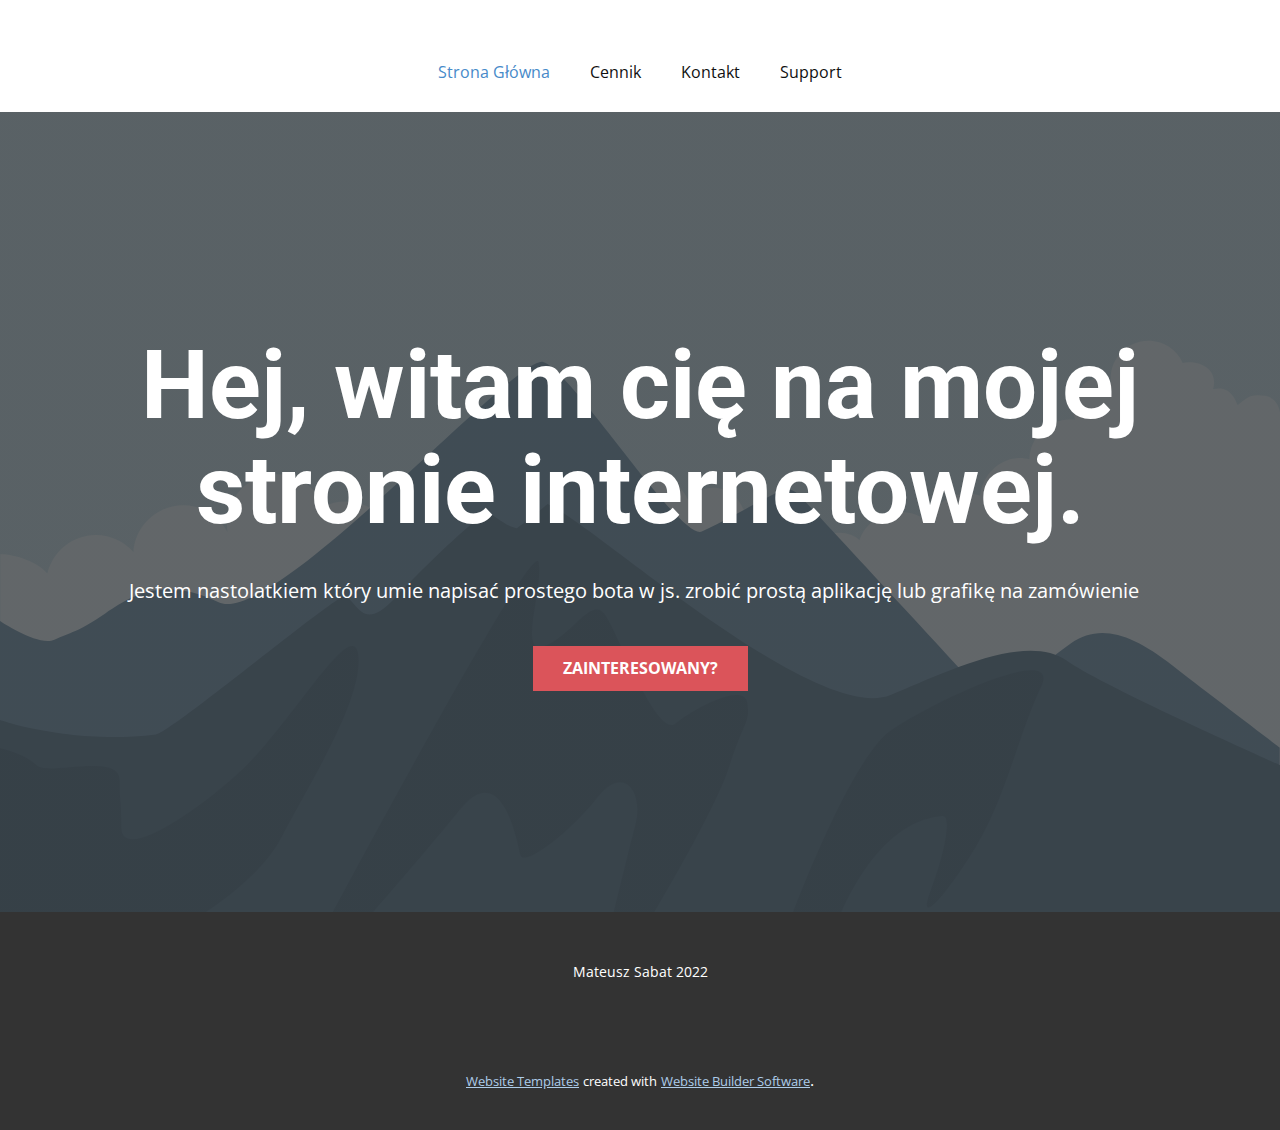
<file: Site1/index.html>
<!DOCTYPE html>
<html style="font-size: 16px;">
  <head>
    <meta name="viewport" content="width=device-width, initial-scale=1.0">
    <meta charset="utf-8">
    <meta name="keywords" content="Hej, witam cię na mojej stronie internetowej.">
    <meta name="description" content="">
    <meta name="page_type" content="np-template-header-footer-from-plugin">
    <title>Strona Główna</title>
    <link rel="stylesheet" href="nicepage.css" media="screen">
<link rel="stylesheet" href="Strona-Główna.css" media="screen">
    <script class="u-script" type="text/javascript" src="jquery.js" defer=""></script>
    <script class="u-script" type="text/javascript" src="nicepage.js" defer=""></script>
    <meta name="generator" content="Nicepage 3.30.2, nicepage.com">
    <link id="u-theme-google-font" rel="stylesheet" href="https://fonts.googleapis.com/css?family=Roboto:100,100i,300,300i,400,400i,500,500i,700,700i,900,900i|Open+Sans:300,300i,400,400i,600,600i,700,700i,800,800i">
    
    
    <script type="application/ld+json">{
		"@context": "http://schema.org",
		"@type": "Organization",
		"name": ""
}</script>
    <meta name="theme-color" content="#478ac9">
    <meta property="og:title" content="Strona Główna">
    <meta property="og:type" content="website">
  </head>
  <body data-home-page="Strona-Główna.html" data-home-page-title="Strona Główna" class="u-body"><header class="u-align-center u-clearfix u-header u-header" id="sec-3201"><div class="u-clearfix u-sheet u-sheet-1">
        <nav class="u-align-center u-menu u-menu-dropdown u-offcanvas u-menu-1">
          <div class="menu-collapse" style="font-size: 1rem; letter-spacing: 0px;">
            <a class="u-button-style u-custom-left-right-menu-spacing u-custom-padding-bottom u-custom-top-bottom-menu-spacing u-nav-link u-text-active-palette-1-base u-text-hover-palette-2-base" href="#">
              <svg><use xmlns:xlink="http://www.w3.org/1999/xlink" xlink:href="#menu-hamburger"></use></svg>
              <svg version="1.1" xmlns="http://www.w3.org/2000/svg" xmlns:xlink="http://www.w3.org/1999/xlink"><defs><symbol id="menu-hamburger" viewBox="0 0 16 16" style="width: 16px; height: 16px;"><rect y="1" width="16" height="2"></rect><rect y="7" width="16" height="2"></rect><rect y="13" width="16" height="2"></rect>
</symbol>
</defs></svg>
            </a>
          </div>
          <div class="u-custom-menu u-nav-container">
            <ul class="u-nav u-unstyled u-nav-1"><li class="u-nav-item"><a class="u-button-style u-nav-link u-text-active-palette-1-base u-text-hover-palette-2-base" href="Strona-Główna.html" style="padding: 10px 20px;">Strona Główna</a>
</li><li class="u-nav-item"><a class="u-button-style u-nav-link u-text-active-palette-1-base u-text-hover-palette-2-base" href="Cennik.html" style="padding: 10px 20px;">Cennik</a>
</li><li class="u-nav-item"><a class="u-button-style u-nav-link u-text-active-palette-1-base u-text-hover-palette-2-base" href="Kontakt.html" style="padding: 10px 20px;">Kontakt</a>
</li><li class="u-nav-item"><a class="u-button-style u-nav-link u-text-active-palette-1-base u-text-hover-palette-2-base" href="Support.html" style="padding: 10px 20px;">Support</a>
</li></ul>
          </div>
          <div class="u-custom-menu u-nav-container-collapse">
            <div class="u-black u-container-style u-inner-container-layout u-opacity u-opacity-95 u-sidenav">
              <div class="u-inner-container-layout u-sidenav-overflow">
                <div class="u-menu-close"></div>
                <ul class="u-align-center u-nav u-popupmenu-items u-unstyled u-nav-2"><li class="u-nav-item"><a class="u-button-style u-nav-link" href="Strona-Główna.html" style="padding: 10px 20px;">Strona Główna</a>
</li><li class="u-nav-item"><a class="u-button-style u-nav-link" href="Cennik.html" style="padding: 10px 20px;">Cennik</a>
</li><li class="u-nav-item"><a class="u-button-style u-nav-link" href="Kontakt.html" style="padding: 10px 20px;">Kontakt</a>
</li><li class="u-nav-item"><a class="u-button-style u-nav-link" href="Support.html" style="padding: 10px 20px;">Support</a>
</li></ul>
              </div>
            </div>
            <div class="u-black u-menu-overlay u-opacity u-opacity-70"></div>
          </div>
        </nav>
      </div></header>
    <section class="u-align-center u-clearfix u-image u-shading u-section-1" src="" data-image-width="256" data-image-height="256" id="sec-9166">
      <div class="u-clearfix u-sheet u-valign-middle u-sheet-1">
        <h1 class="u-text u-text-default u-title u-text-1">Hej, witam cię na mojej stronie internetowej.</h1>
        <p class="u-large-text u-text u-text-variant u-text-2">Jestem nastolatkiem który umie napisać prostego bota w js. zrobić prostą aplikację lub grafikę na zamówienie</p>
        <a href="Support.html" data-page-id="77821265" class="u-btn u-button-style u-palette-2-base u-btn-1">Zainteresowany?</a>
      </div>
    </section>
    
    
    <footer class="u-align-center u-clearfix u-footer u-grey-80 u-footer" id="sec-ffbe"><div class="u-clearfix u-sheet u-sheet-1">
        <p class="u-small-text u-text u-text-variant u-text-1">Mateusz Sabat 2022</p>
      </div></footer>
    <section class="u-backlink u-clearfix u-grey-80">
      <a class="u-link" href="https://nicepage.com/website-templates" target="_blank">
        <span>Website Templates</span>
      </a>
      <p class="u-text">
        <span>created with</span>
      </p>
      <a class="u-link" href="" target="_blank">
        <span>Website Builder Software</span>
      </a>. 
    </section>
  </body>
</html>
</file>
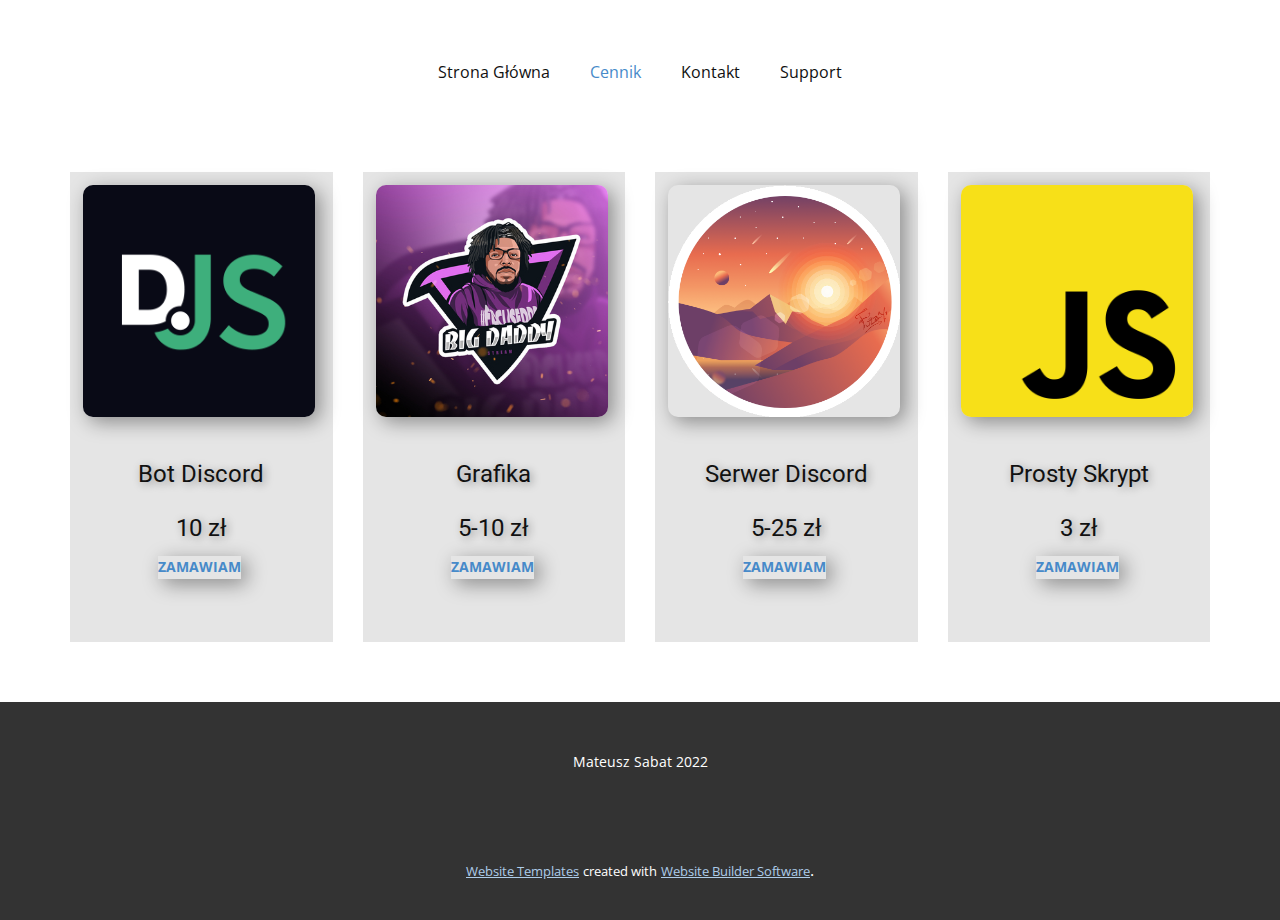
<file: Site1/Cennik.html>
<!DOCTYPE html>
<html style="font-size: 16px;">
  <head>
    <meta name="viewport" content="width=device-width, initial-scale=1.0">
    <meta charset="utf-8">
    <meta name="keywords" content="Bot Discord, Grafika, Serwer Discord, Prosty Skrypt">
    <meta name="description" content="">
    <meta name="page_type" content="np-template-header-footer-from-plugin">
    <title>Cennik</title>
    <link rel="stylesheet" href="nicepage.css" media="screen">
<link rel="stylesheet" href="Cennik.css" media="screen">
    <script class="u-script" type="text/javascript" src="jquery.js" defer=""></script>
    <script class="u-script" type="text/javascript" src="nicepage.js" defer=""></script>
    <meta name="generator" content="Nicepage 3.30.2, nicepage.com">
    <link id="u-theme-google-font" rel="stylesheet" href="https://fonts.googleapis.com/css?family=Roboto:100,100i,300,300i,400,400i,500,500i,700,700i,900,900i|Open+Sans:300,300i,400,400i,600,600i,700,700i,800,800i">
    
    
    <script type="application/ld+json">{
		"@context": "http://schema.org",
		"@type": "Organization",
		"name": ""
}</script>
    <meta name="theme-color" content="#478ac9">
    <meta property="og:title" content="Cennik">
    <meta property="og:type" content="website">
  </head>
  <body class="u-body"><header class="u-align-center u-clearfix u-header u-header" id="sec-3201"><div class="u-clearfix u-sheet u-sheet-1">
        <nav class="u-align-center u-menu u-menu-dropdown u-offcanvas u-menu-1">
          <div class="menu-collapse" style="font-size: 1rem; letter-spacing: 0px;">
            <a class="u-button-style u-custom-left-right-menu-spacing u-custom-padding-bottom u-custom-top-bottom-menu-spacing u-nav-link u-text-active-palette-1-base u-text-hover-palette-2-base" href="#">
              <svg><use xmlns:xlink="http://www.w3.org/1999/xlink" xlink:href="#menu-hamburger"></use></svg>
              <svg version="1.1" xmlns="http://www.w3.org/2000/svg" xmlns:xlink="http://www.w3.org/1999/xlink"><defs><symbol id="menu-hamburger" viewBox="0 0 16 16" style="width: 16px; height: 16px;"><rect y="1" width="16" height="2"></rect><rect y="7" width="16" height="2"></rect><rect y="13" width="16" height="2"></rect>
</symbol>
</defs></svg>
            </a>
          </div>
          <div class="u-custom-menu u-nav-container">
            <ul class="u-nav u-unstyled u-nav-1"><li class="u-nav-item"><a class="u-button-style u-nav-link u-text-active-palette-1-base u-text-hover-palette-2-base" href="Strona-Główna.html" style="padding: 10px 20px;">Strona Główna</a>
</li><li class="u-nav-item"><a class="u-button-style u-nav-link u-text-active-palette-1-base u-text-hover-palette-2-base" href="Cennik.html" style="padding: 10px 20px;">Cennik</a>
</li><li class="u-nav-item"><a class="u-button-style u-nav-link u-text-active-palette-1-base u-text-hover-palette-2-base" href="Kontakt.html" style="padding: 10px 20px;">Kontakt</a>
</li><li class="u-nav-item"><a class="u-button-style u-nav-link u-text-active-palette-1-base u-text-hover-palette-2-base" href="Support.html" style="padding: 10px 20px;">Support</a>
</li></ul>
          </div>
          <div class="u-custom-menu u-nav-container-collapse">
            <div class="u-black u-container-style u-inner-container-layout u-opacity u-opacity-95 u-sidenav">
              <div class="u-inner-container-layout u-sidenav-overflow">
                <div class="u-menu-close"></div>
                <ul class="u-align-center u-nav u-popupmenu-items u-unstyled u-nav-2"><li class="u-nav-item"><a class="u-button-style u-nav-link" href="Strona-Główna.html" style="padding: 10px 20px;">Strona Główna</a>
</li><li class="u-nav-item"><a class="u-button-style u-nav-link" href="Cennik.html" style="padding: 10px 20px;">Cennik</a>
</li><li class="u-nav-item"><a class="u-button-style u-nav-link" href="Kontakt.html" style="padding: 10px 20px;">Kontakt</a>
</li><li class="u-nav-item"><a class="u-button-style u-nav-link" href="Support.html" style="padding: 10px 20px;">Support</a>
</li></ul>
              </div>
            </div>
            <div class="u-black u-menu-overlay u-opacity u-opacity-70"></div>
          </div>
        </nav>
      </div></header>
    <section class="u-align-center u-clearfix u-section-1" id="sec-6065">
      <div class="u-clearfix u-sheet u-valign-middle u-sheet-1"><!--products--><!--products_options_json--><!--{"type":"Recent","source":"","tags":"","count":""}--><!--/products_options_json-->
        <div class="u-expanded-width u-products u-products-1">
          <div class="u-repeater u-repeater-1"><!--product_item-->
            <div class="u-align-center u-container-style u-custom-item u-grey-10 u-products-item u-repeater-item u-repeater-item-1">
              <div class="u-container-layout u-similar-container u-container-layout-1">
                <img class="u-image u-image-round u-preserve-proportions u-radius-10 u-image-1" src="images/meta-image.png" alt="" data-image-width="500" data-image-height="500">
                <h1 class="u-align-center u-text u-text-1">Bot Discord</h1>
                <h4 class="u-align-center u-text u-text-2">10 zł</h4><!--product_button--><!--options_json--><!--{"clickType":"add-to-cart","content":"zamawiam"}--><!--/options_json-->
                <a href="" class="u-border-active-none u-border-hover-none u-btn u-btn-rectangle u-button-style u-custom-item u-none u-product-control u-text-palette-1-base u-btn-1"><!--product_button_content-->zamawiam<!--/product_button_content--></a><!--/product_button-->
              </div>
            </div><!--/product_item--><!--product_item-->
            <div class="u-align-center u-container-style u-custom-item u-grey-10 u-products-item u-repeater-item u-repeater-item-2">
              <div class="u-container-layout u-similar-container u-container-layout-2">
                <img class="u-image u-image-round u-preserve-proportions u-radius-10 u-image-2" src="images/1590911517-142150-1-1.jpg" alt="" data-image-width="536" data-image-height="361">
                <h1 class="u-align-center u-text u-text-3">Grafika</h1>
                <h4 class="u-align-center u-text u-text-4">5-10 zł</h4><!--product_button--><!--options_json--><!--{"clickType":"add-to-cart","content":"zamawiam"}--><!--/options_json-->
                <a href="" class="u-border-active-none u-border-hover-none u-btn u-button-style u-custom-item u-none u-product-control u-text-palette-1-base u-btn-2"><!--product_button_content-->zamawiam<!--/product_button_content--></a><!--/product_button-->
              </div>
            </div><!--/product_item--><!--product_item-->
            <div class="u-align-center u-container-style u-custom-item u-grey-10 u-products-item u-repeater-item u-repeater-item-3">
              <div class="u-container-layout u-similar-container u-container-layout-3">
                <img class="u-image u-image-round u-preserve-proportions u-radius-10 u-image-3" src="images/440-4404354_novabot-discord-server-icon.png" alt="" data-image-width="444" data-image-height="442">
                <h1 class="u-align-center u-text u-text-5">Serwer Discord</h1>
                <h4 class="u-align-center u-text u-text-6">5-25 zł</h4><!--product_button--><!--options_json--><!--{"clickType":"add-to-cart","content":"zamawiam"}--><!--/options_json-->
                <a href="" class="u-border-active-none u-border-hover-none u-btn u-button-style u-custom-item u-none u-product-control u-text-palette-1-base u-btn-3"><!--product_button_content-->zamawiam<!--/product_button_content--></a><!--/product_button-->
              </div>
            </div><!--/product_item--><!--product_item-->
            <div class="u-align-center u-container-style u-custom-item u-grey-10 u-products-item u-repeater-item u-repeater-item-4">
              <div class="u-container-layout u-similar-container u-container-layout-4">
                <img class="u-image u-image-round u-preserve-proportions u-radius-10 u-image-4" src="images/2048px-Unofficial_JavaScript_logo_2.svg.png" alt="" data-image-width="2048" data-image-height="2048">
                <h1 class="u-align-center u-text u-text-7">Prosty Skrypt</h1>
                <h4 class="u-align-center u-text u-text-8">3 zł</h4><!--product_button--><!--options_json--><!--{"clickType":"add-to-cart","content":"zamawiam"}--><!--/options_json-->
                <a href="" class="u-border-active-none u-border-hover-none u-btn u-button-style u-custom-item u-none u-product-control u-text-palette-1-base u-btn-4"><!--product_button_content-->zamawiam<!--/product_button_content--></a><!--/product_button-->
              </div>
            </div><!--/product_item-->
          </div>
        </div><!--/products-->
      </div>
    </section>
    
    
    <footer class="u-align-center u-clearfix u-footer u-grey-80 u-footer" id="sec-ffbe"><div class="u-clearfix u-sheet u-sheet-1">
        <p class="u-small-text u-text u-text-variant u-text-1">Mateusz Sabat 2022</p>
      </div></footer>
    <section class="u-backlink u-clearfix u-grey-80">
      <a class="u-link" href="https://nicepage.com/website-templates" target="_blank">
        <span>Website Templates</span>
      </a>
      <p class="u-text">
        <span>created with</span>
      </p>
      <a class="u-link" href="" target="_blank">
        <span>Website Builder Software</span>
      </a>. 
    </section>
  </body>
</html>
</file>
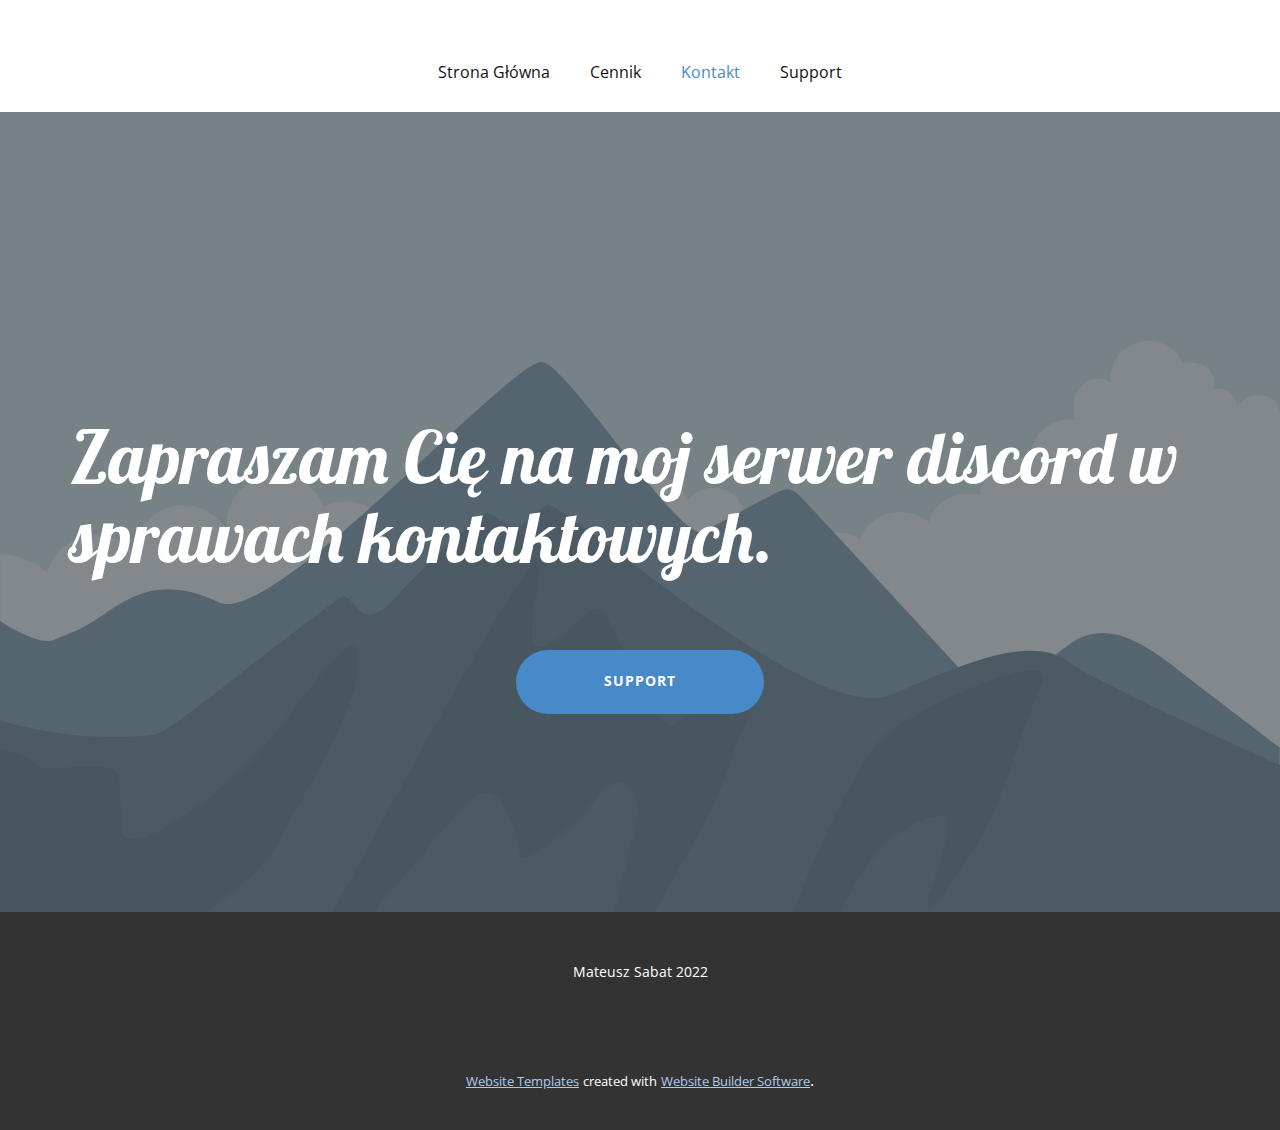
<file: Site1/Kontakt.html>
<!DOCTYPE html>
<html style="font-size: 16px;">
  <head>
    <meta name="viewport" content="width=device-width, initial-scale=1.0">
    <meta charset="utf-8">
    <meta name="keywords" content="Zapraszam Cię na moj serwer discord w sprawach kontaktowych.">
    <meta name="description" content="">
    <meta name="page_type" content="np-template-header-footer-from-plugin">
    <title>Kontakt</title>
    <link rel="stylesheet" href="nicepage.css" media="screen">
<link rel="stylesheet" href="Kontakt.css" media="screen">
    <script class="u-script" type="text/javascript" src="jquery.js" defer=""></script>
    <script class="u-script" type="text/javascript" src="nicepage.js" defer=""></script>
    <meta name="generator" content="Nicepage 3.30.2, nicepage.com">
    <link id="u-theme-google-font" rel="stylesheet" href="https://fonts.googleapis.com/css?family=Roboto:100,100i,300,300i,400,400i,500,500i,700,700i,900,900i|Open+Sans:300,300i,400,400i,600,600i,700,700i,800,800i">
    <link id="u-page-google-font" rel="stylesheet" href="https://fonts.googleapis.com/css?family=Lobster:400">
    
    
    <script type="application/ld+json">{
		"@context": "http://schema.org",
		"@type": "Organization",
		"name": ""
}</script>
    <meta name="theme-color" content="#478ac9">
    <meta property="og:title" content="Kontakt">
    <meta property="og:type" content="website">
  </head>
  <body class="u-body"><header class="u-align-center u-clearfix u-header u-header" id="sec-3201"><div class="u-clearfix u-sheet u-sheet-1">
        <nav class="u-align-center u-menu u-menu-dropdown u-offcanvas u-menu-1">
          <div class="menu-collapse" style="font-size: 1rem; letter-spacing: 0px;">
            <a class="u-button-style u-custom-left-right-menu-spacing u-custom-padding-bottom u-custom-top-bottom-menu-spacing u-nav-link u-text-active-palette-1-base u-text-hover-palette-2-base" href="#">
              <svg><use xmlns:xlink="http://www.w3.org/1999/xlink" xlink:href="#menu-hamburger"></use></svg>
              <svg version="1.1" xmlns="http://www.w3.org/2000/svg" xmlns:xlink="http://www.w3.org/1999/xlink"><defs><symbol id="menu-hamburger" viewBox="0 0 16 16" style="width: 16px; height: 16px;"><rect y="1" width="16" height="2"></rect><rect y="7" width="16" height="2"></rect><rect y="13" width="16" height="2"></rect>
</symbol>
</defs></svg>
            </a>
          </div>
          <div class="u-custom-menu u-nav-container">
            <ul class="u-nav u-unstyled u-nav-1"><li class="u-nav-item"><a class="u-button-style u-nav-link u-text-active-palette-1-base u-text-hover-palette-2-base" href="Strona-Główna.html" style="padding: 10px 20px;">Strona Główna</a>
</li><li class="u-nav-item"><a class="u-button-style u-nav-link u-text-active-palette-1-base u-text-hover-palette-2-base" href="Cennik.html" style="padding: 10px 20px;">Cennik</a>
</li><li class="u-nav-item"><a class="u-button-style u-nav-link u-text-active-palette-1-base u-text-hover-palette-2-base" href="Kontakt.html" style="padding: 10px 20px;">Kontakt</a>
</li><li class="u-nav-item"><a class="u-button-style u-nav-link u-text-active-palette-1-base u-text-hover-palette-2-base" href="Support.html" style="padding: 10px 20px;">Support</a>
</li></ul>
          </div>
          <div class="u-custom-menu u-nav-container-collapse">
            <div class="u-black u-container-style u-inner-container-layout u-opacity u-opacity-95 u-sidenav">
              <div class="u-inner-container-layout u-sidenav-overflow">
                <div class="u-menu-close"></div>
                <ul class="u-align-center u-nav u-popupmenu-items u-unstyled u-nav-2"><li class="u-nav-item"><a class="u-button-style u-nav-link" href="Strona-Główna.html" style="padding: 10px 20px;">Strona Główna</a>
</li><li class="u-nav-item"><a class="u-button-style u-nav-link" href="Cennik.html" style="padding: 10px 20px;">Cennik</a>
</li><li class="u-nav-item"><a class="u-button-style u-nav-link" href="Kontakt.html" style="padding: 10px 20px;">Kontakt</a>
</li><li class="u-nav-item"><a class="u-button-style u-nav-link" href="Support.html" style="padding: 10px 20px;">Support</a>
</li></ul>
              </div>
            </div>
            <div class="u-black u-menu-overlay u-opacity u-opacity-70"></div>
          </div>
        </nav>
      </div></header>
    <section class="u-align-left u-clearfix u-image u-shading u-section-1" src="" data-image-width="256" data-image-height="256" id="sec-9506">
      <div class="u-clearfix u-sheet u-sheet-1">
        <h1 class="u-custom-font u-font-lobster u-text u-text-default u-title u-text-1">Zapraszam Cię na moj serwer discord w sprawach kontaktowych.</h1>
        <a href="Support.html" data-page-id="77821265" class="u-btn u-btn-round u-button-style u-hover-palette-1-light-1 u-palette-1-base u-radius-50 u-btn-1">Support</a>
      </div>
    </section>
    
    
    <footer class="u-align-center u-clearfix u-footer u-grey-80 u-footer" id="sec-ffbe"><div class="u-clearfix u-sheet u-sheet-1">
        <p class="u-small-text u-text u-text-variant u-text-1">Mateusz Sabat 2022</p>
      </div></footer>
    <section class="u-backlink u-clearfix u-grey-80">
      <a class="u-link" href="https://nicepage.com/website-templates" target="_blank">
        <span>Website Templates</span>
      </a>
      <p class="u-text">
        <span>created with</span>
      </p>
      <a class="u-link" href="" target="_blank">
        <span>Website Builder Software</span>
      </a>. 
    </section>
  </body>
</html>
</file>
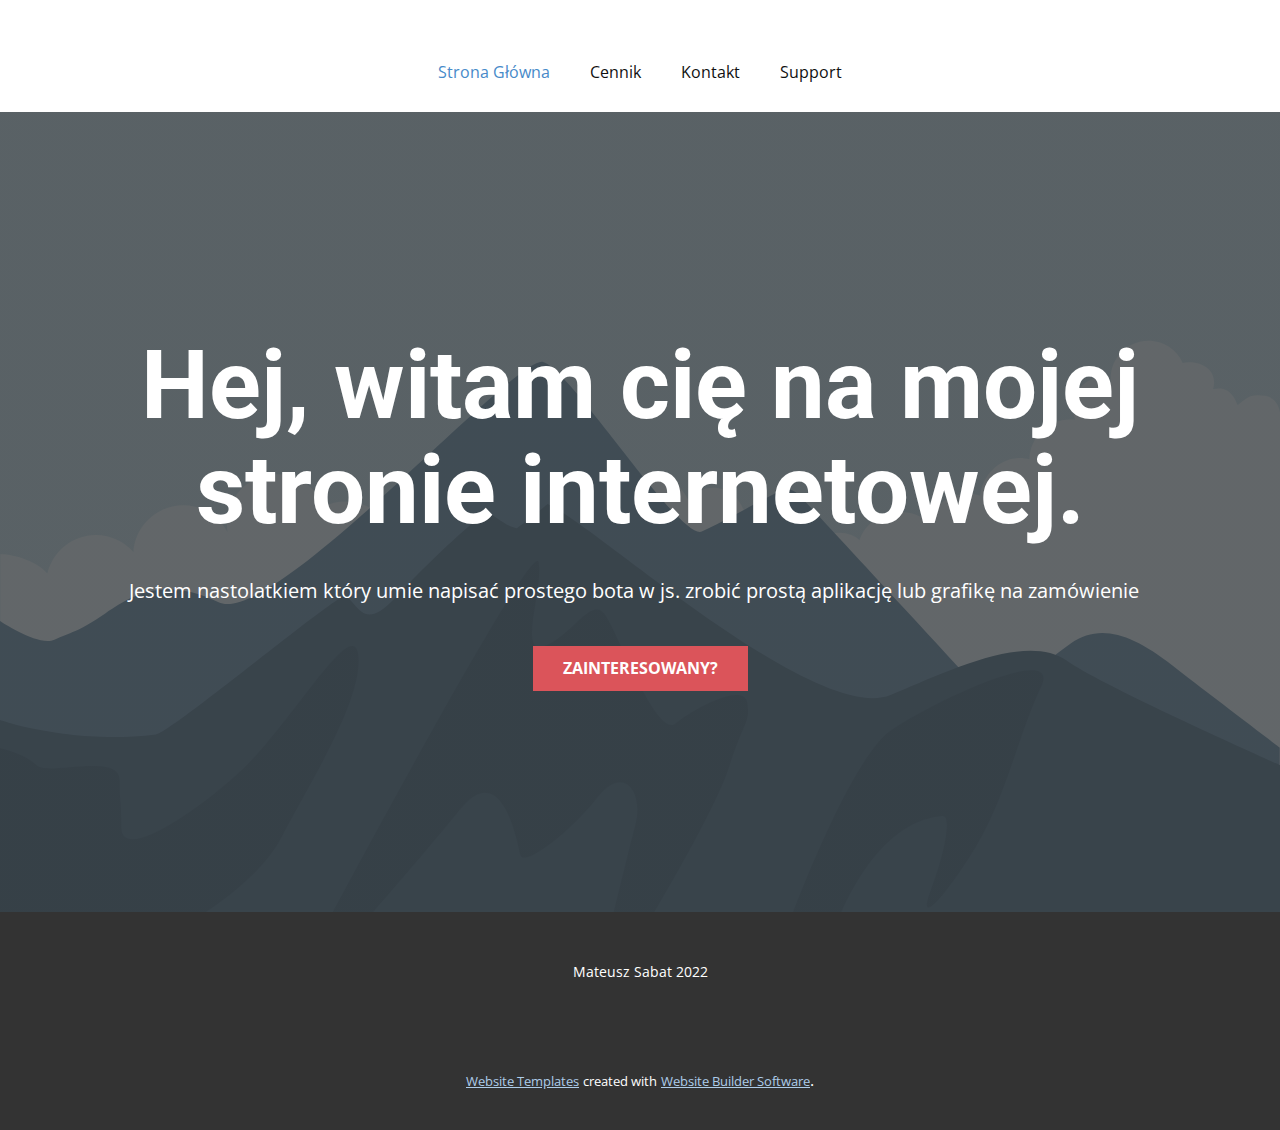
<file: Site1/Strona-Główna.html>
<!DOCTYPE html>
<html style="font-size: 16px;">
  <head>
    <meta name="viewport" content="width=device-width, initial-scale=1.0">
    <meta charset="utf-8">
    <meta name="keywords" content="Hej, witam cię na mojej stronie internetowej.">
    <meta name="description" content="">
    <meta name="page_type" content="np-template-header-footer-from-plugin">
    <title>Strona Główna</title>
    <link rel="stylesheet" href="nicepage.css" media="screen">
<link rel="stylesheet" href="Strona-Główna.css" media="screen">
    <script class="u-script" type="text/javascript" src="jquery.js" defer=""></script>
    <script class="u-script" type="text/javascript" src="nicepage.js" defer=""></script>
    <meta name="generator" content="Nicepage 3.30.2, nicepage.com">
    <link id="u-theme-google-font" rel="stylesheet" href="https://fonts.googleapis.com/css?family=Roboto:100,100i,300,300i,400,400i,500,500i,700,700i,900,900i|Open+Sans:300,300i,400,400i,600,600i,700,700i,800,800i">
    
    
    <script type="application/ld+json">{
		"@context": "http://schema.org",
		"@type": "Organization",
		"name": ""
}</script>
    <meta name="theme-color" content="#478ac9">
    <meta property="og:title" content="Strona Główna">
    <meta property="og:type" content="website">
  </head>
  <body class="u-body"><header class="u-align-center u-clearfix u-header u-header" id="sec-3201"><div class="u-clearfix u-sheet u-sheet-1">
        <nav class="u-align-center u-menu u-menu-dropdown u-offcanvas u-menu-1">
          <div class="menu-collapse" style="font-size: 1rem; letter-spacing: 0px;">
            <a class="u-button-style u-custom-left-right-menu-spacing u-custom-padding-bottom u-custom-top-bottom-menu-spacing u-nav-link u-text-active-palette-1-base u-text-hover-palette-2-base" href="#">
              <svg><use xmlns:xlink="http://www.w3.org/1999/xlink" xlink:href="#menu-hamburger"></use></svg>
              <svg version="1.1" xmlns="http://www.w3.org/2000/svg" xmlns:xlink="http://www.w3.org/1999/xlink"><defs><symbol id="menu-hamburger" viewBox="0 0 16 16" style="width: 16px; height: 16px;"><rect y="1" width="16" height="2"></rect><rect y="7" width="16" height="2"></rect><rect y="13" width="16" height="2"></rect>
</symbol>
</defs></svg>
            </a>
          </div>
          <div class="u-custom-menu u-nav-container">
            <ul class="u-nav u-unstyled u-nav-1"><li class="u-nav-item"><a class="u-button-style u-nav-link u-text-active-palette-1-base u-text-hover-palette-2-base" href="Strona-Główna.html" style="padding: 10px 20px;">Strona Główna</a>
</li><li class="u-nav-item"><a class="u-button-style u-nav-link u-text-active-palette-1-base u-text-hover-palette-2-base" href="Cennik.html" style="padding: 10px 20px;">Cennik</a>
</li><li class="u-nav-item"><a class="u-button-style u-nav-link u-text-active-palette-1-base u-text-hover-palette-2-base" href="Kontakt.html" style="padding: 10px 20px;">Kontakt</a>
</li><li class="u-nav-item"><a class="u-button-style u-nav-link u-text-active-palette-1-base u-text-hover-palette-2-base" href="Support.html" style="padding: 10px 20px;">Support</a>
</li></ul>
          </div>
          <div class="u-custom-menu u-nav-container-collapse">
            <div class="u-black u-container-style u-inner-container-layout u-opacity u-opacity-95 u-sidenav">
              <div class="u-inner-container-layout u-sidenav-overflow">
                <div class="u-menu-close"></div>
                <ul class="u-align-center u-nav u-popupmenu-items u-unstyled u-nav-2"><li class="u-nav-item"><a class="u-button-style u-nav-link" href="Strona-Główna.html" style="padding: 10px 20px;">Strona Główna</a>
</li><li class="u-nav-item"><a class="u-button-style u-nav-link" href="Cennik.html" style="padding: 10px 20px;">Cennik</a>
</li><li class="u-nav-item"><a class="u-button-style u-nav-link" href="Kontakt.html" style="padding: 10px 20px;">Kontakt</a>
</li><li class="u-nav-item"><a class="u-button-style u-nav-link" href="Support.html" style="padding: 10px 20px;">Support</a>
</li></ul>
              </div>
            </div>
            <div class="u-black u-menu-overlay u-opacity u-opacity-70"></div>
          </div>
        </nav>
      </div></header>
    <section class="u-align-center u-clearfix u-image u-shading u-section-1" src="" data-image-width="256" data-image-height="256" id="sec-9166">
      <div class="u-clearfix u-sheet u-valign-middle u-sheet-1">
        <h1 class="u-text u-text-default u-title u-text-1">Hej, witam cię na mojej stronie internetowej.</h1>
        <p class="u-large-text u-text u-text-variant u-text-2">Jestem nastolatkiem który umie napisać prostego bota w js. zrobić prostą aplikację lub grafikę na zamówienie</p>
        <a href="Support.html" data-page-id="77821265" class="u-btn u-button-style u-palette-2-base u-btn-1">Zainteresowany?</a>
      </div>
    </section>
    
    
    <footer class="u-align-center u-clearfix u-footer u-grey-80 u-footer" id="sec-ffbe"><div class="u-clearfix u-sheet u-sheet-1">
        <p class="u-small-text u-text u-text-variant u-text-1">Mateusz Sabat 2022</p>
      </div></footer>
    <section class="u-backlink u-clearfix u-grey-80">
      <a class="u-link" href="https://nicepage.com/website-templates" target="_blank">
        <span>Website Templates</span>
      </a>
      <p class="u-text">
        <span>created with</span>
      </p>
      <a class="u-link" href="" target="_blank">
        <span>Website Builder Software</span>
      </a>. 
    </section>
  </body>
</html>
</file>
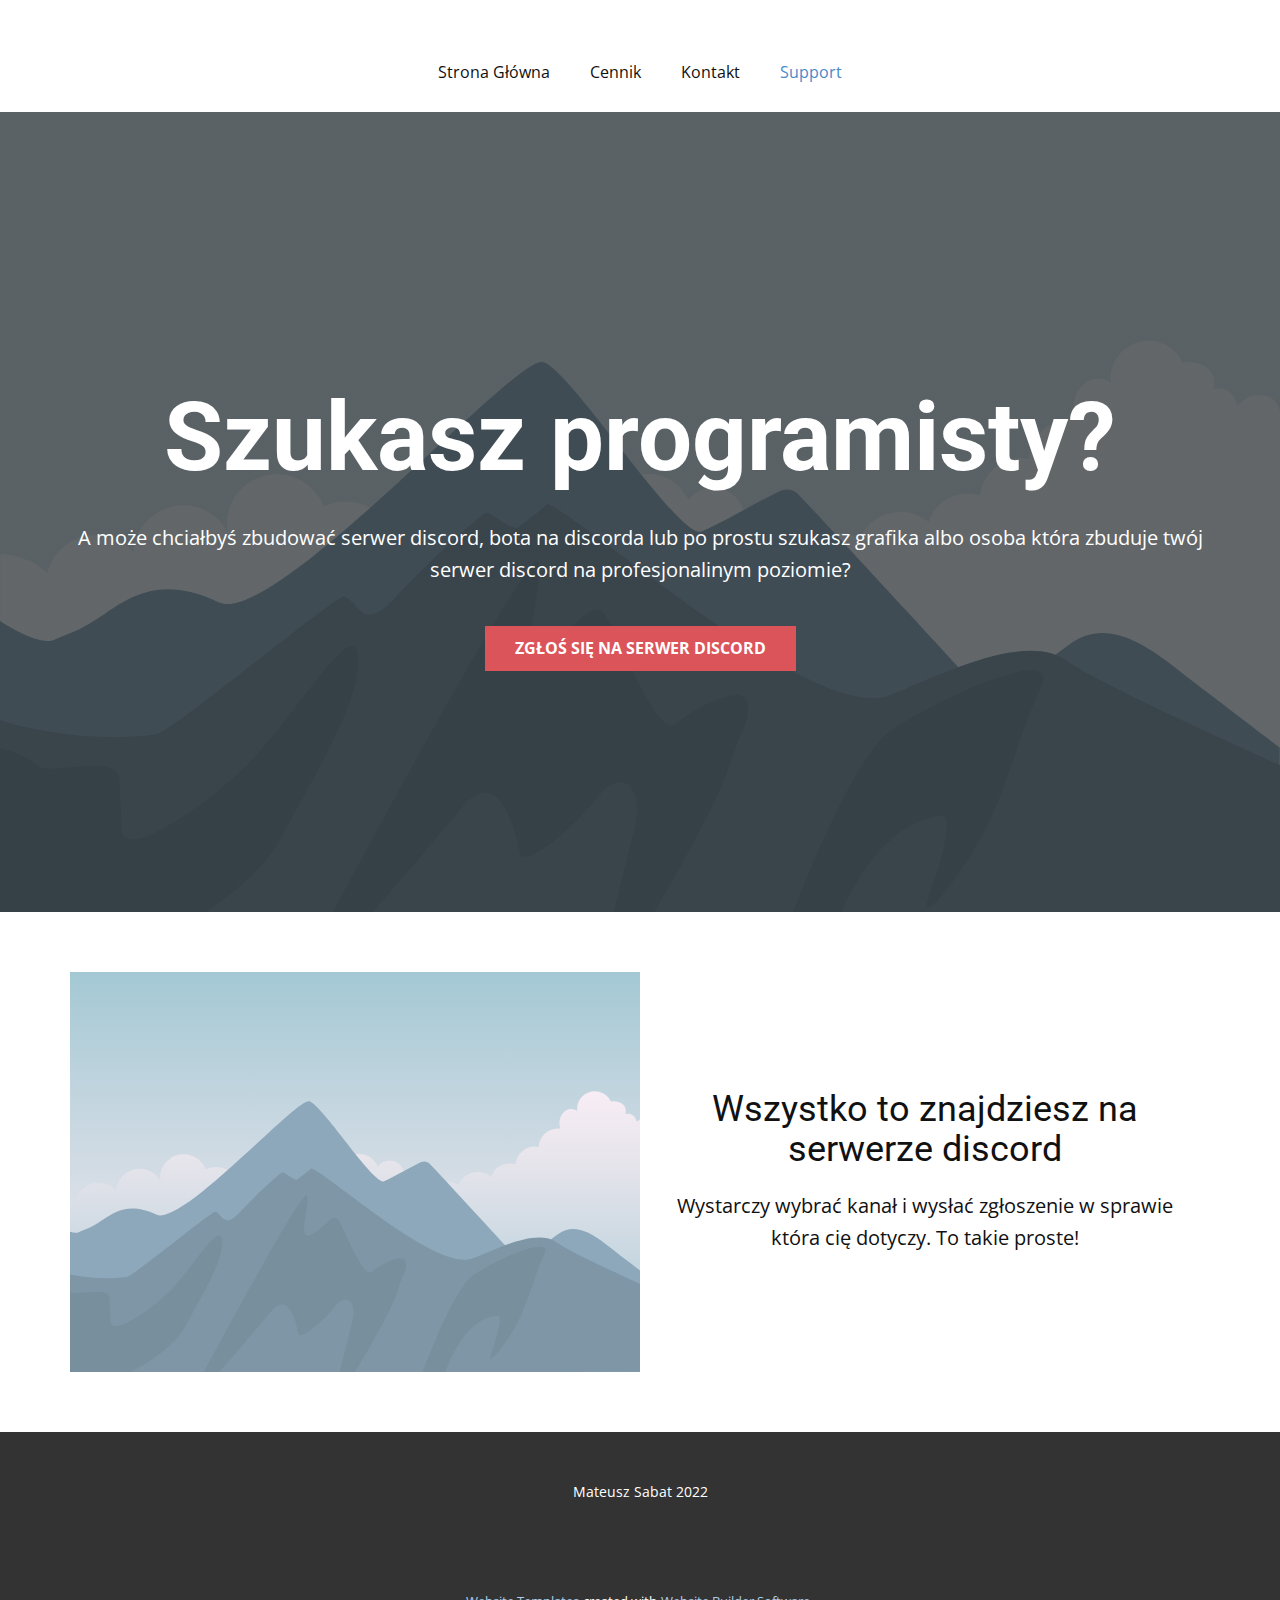
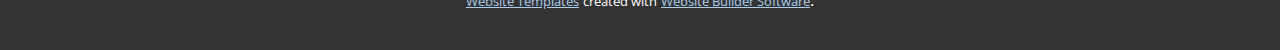
<file: Site1/Support.html>
<!DOCTYPE html>
<html style="font-size: 16px;">
  <head>
    <meta name="viewport" content="width=device-width, initial-scale=1.0">
    <meta charset="utf-8">
    <meta name="keywords" content="INTUITIVE">
    <meta name="description" content="">
    <meta name="page_type" content="np-template-header-footer-from-plugin">
    <title>Support</title>
    <link rel="stylesheet" href="nicepage.css" media="screen">
<link rel="stylesheet" href="Support.css" media="screen">
    <script class="u-script" type="text/javascript" src="jquery.js" defer=""></script>
    <script class="u-script" type="text/javascript" src="nicepage.js" defer=""></script>
    <meta name="generator" content="Nicepage 3.30.2, nicepage.com">
    <link id="u-theme-google-font" rel="stylesheet" href="https://fonts.googleapis.com/css?family=Roboto:100,100i,300,300i,400,400i,500,500i,700,700i,900,900i|Open+Sans:300,300i,400,400i,600,600i,700,700i,800,800i">
    
    
    
    <script type="application/ld+json">{
		"@context": "http://schema.org",
		"@type": "Organization",
		"name": ""
}</script>
    <meta name="theme-color" content="#478ac9">
    <meta property="og:title" content="Support">
    <meta property="og:type" content="website">
  </head>
  <body class="u-body"><header class="u-align-center u-clearfix u-header u-header" id="sec-3201"><div class="u-clearfix u-sheet u-sheet-1">
        <nav class="u-align-center u-menu u-menu-dropdown u-offcanvas u-menu-1">
          <div class="menu-collapse" style="font-size: 1rem; letter-spacing: 0px;">
            <a class="u-button-style u-custom-left-right-menu-spacing u-custom-padding-bottom u-custom-top-bottom-menu-spacing u-nav-link u-text-active-palette-1-base u-text-hover-palette-2-base" href="#">
              <svg><use xmlns:xlink="http://www.w3.org/1999/xlink" xlink:href="#menu-hamburger"></use></svg>
              <svg version="1.1" xmlns="http://www.w3.org/2000/svg" xmlns:xlink="http://www.w3.org/1999/xlink"><defs><symbol id="menu-hamburger" viewBox="0 0 16 16" style="width: 16px; height: 16px;"><rect y="1" width="16" height="2"></rect><rect y="7" width="16" height="2"></rect><rect y="13" width="16" height="2"></rect>
</symbol>
</defs></svg>
            </a>
          </div>
          <div class="u-custom-menu u-nav-container">
            <ul class="u-nav u-unstyled u-nav-1"><li class="u-nav-item"><a class="u-button-style u-nav-link u-text-active-palette-1-base u-text-hover-palette-2-base" href="Strona-Główna.html" style="padding: 10px 20px;">Strona Główna</a>
</li><li class="u-nav-item"><a class="u-button-style u-nav-link u-text-active-palette-1-base u-text-hover-palette-2-base" href="Cennik.html" style="padding: 10px 20px;">Cennik</a>
</li><li class="u-nav-item"><a class="u-button-style u-nav-link u-text-active-palette-1-base u-text-hover-palette-2-base" href="Kontakt.html" style="padding: 10px 20px;">Kontakt</a>
</li><li class="u-nav-item"><a class="u-button-style u-nav-link u-text-active-palette-1-base u-text-hover-palette-2-base" href="Support.html" style="padding: 10px 20px;">Support</a>
</li></ul>
          </div>
          <div class="u-custom-menu u-nav-container-collapse">
            <div class="u-black u-container-style u-inner-container-layout u-opacity u-opacity-95 u-sidenav">
              <div class="u-inner-container-layout u-sidenav-overflow">
                <div class="u-menu-close"></div>
                <ul class="u-align-center u-nav u-popupmenu-items u-unstyled u-nav-2"><li class="u-nav-item"><a class="u-button-style u-nav-link" href="Strona-Główna.html" style="padding: 10px 20px;">Strona Główna</a>
</li><li class="u-nav-item"><a class="u-button-style u-nav-link" href="Cennik.html" style="padding: 10px 20px;">Cennik</a>
</li><li class="u-nav-item"><a class="u-button-style u-nav-link" href="Kontakt.html" style="padding: 10px 20px;">Kontakt</a>
</li><li class="u-nav-item"><a class="u-button-style u-nav-link" href="Support.html" style="padding: 10px 20px;">Support</a>
</li></ul>
              </div>
            </div>
            <div class="u-black u-menu-overlay u-opacity u-opacity-70"></div>
          </div>
        </nav>
      </div></header>
    <section class="u-align-center u-clearfix u-image u-shading u-section-1" src="" data-image-width="256" data-image-height="256" id="sec-aa94">
      <div class="u-clearfix u-sheet u-sheet-1">
        <h1 class="u-text u-text-default u-title u-text-1">Szukasz programisty?</h1>
        <p class="u-large-text u-text u-text-default u-text-variant u-text-2">A może chciałbyś zbudować serwer discord, bota na discorda lub po prostu szukasz grafika albo osoba która zbuduje twój serwer discord na profesjonalinym poziomie?</p>
        <a href="https://discord.gg/fXYQZKQgWG" class="u-btn u-button-style u-palette-2-base u-btn-1" target="_blank">Zgłoś się na serwer discord</a>
      </div>
    </section>
    <section class="u-clearfix u-section-2" id="sec-4b6f">
      <div class="u-clearfix u-sheet u-sheet-1">
        <div class="u-clearfix u-expanded-width u-layout-wrap u-layout-wrap-1">
          <div class="u-layout">
            <div class="u-layout-row">
              <div class="u-container-style u-image u-layout-cell u-size-30 u-image-1" data-image-width="400" data-image-height="265">
                <div class="u-container-layout u-valign-top u-container-layout-1"></div>
              </div>
              <div class="u-align-center u-container-style u-layout-cell u-size-30 u-layout-cell-2">
                <div class="u-container-layout u-valign-middle u-container-layout-2">
                  <h2 class="u-text u-text-default u-text-1">Wszystko to znajdziesz na serwerze discord</h2>
                  <p class="u-text u-text-2">Wystarczy wybrać kanał i wysłać zgłoszenie w sprawie która cię dotyczy. To takie proste!</p>
                </div>
              </div>
            </div>
          </div>
        </div>
      </div>
    </section>
    
    
    <footer class="u-align-center u-clearfix u-footer u-grey-80 u-footer" id="sec-ffbe"><div class="u-clearfix u-sheet u-sheet-1">
        <p class="u-small-text u-text u-text-variant u-text-1">Mateusz Sabat 2022</p>
      </div></footer>
    <section class="u-backlink u-clearfix u-grey-80">
      <a class="u-link" href="https://nicepage.com/website-templates" target="_blank">
        <span>Website Templates</span>
      </a>
      <p class="u-text">
        <span>created with</span>
      </p>
      <a class="u-link" href="" target="_blank">
        <span>Website Builder Software</span>
      </a>. 
    </section>
  </body>
</html>
</file>
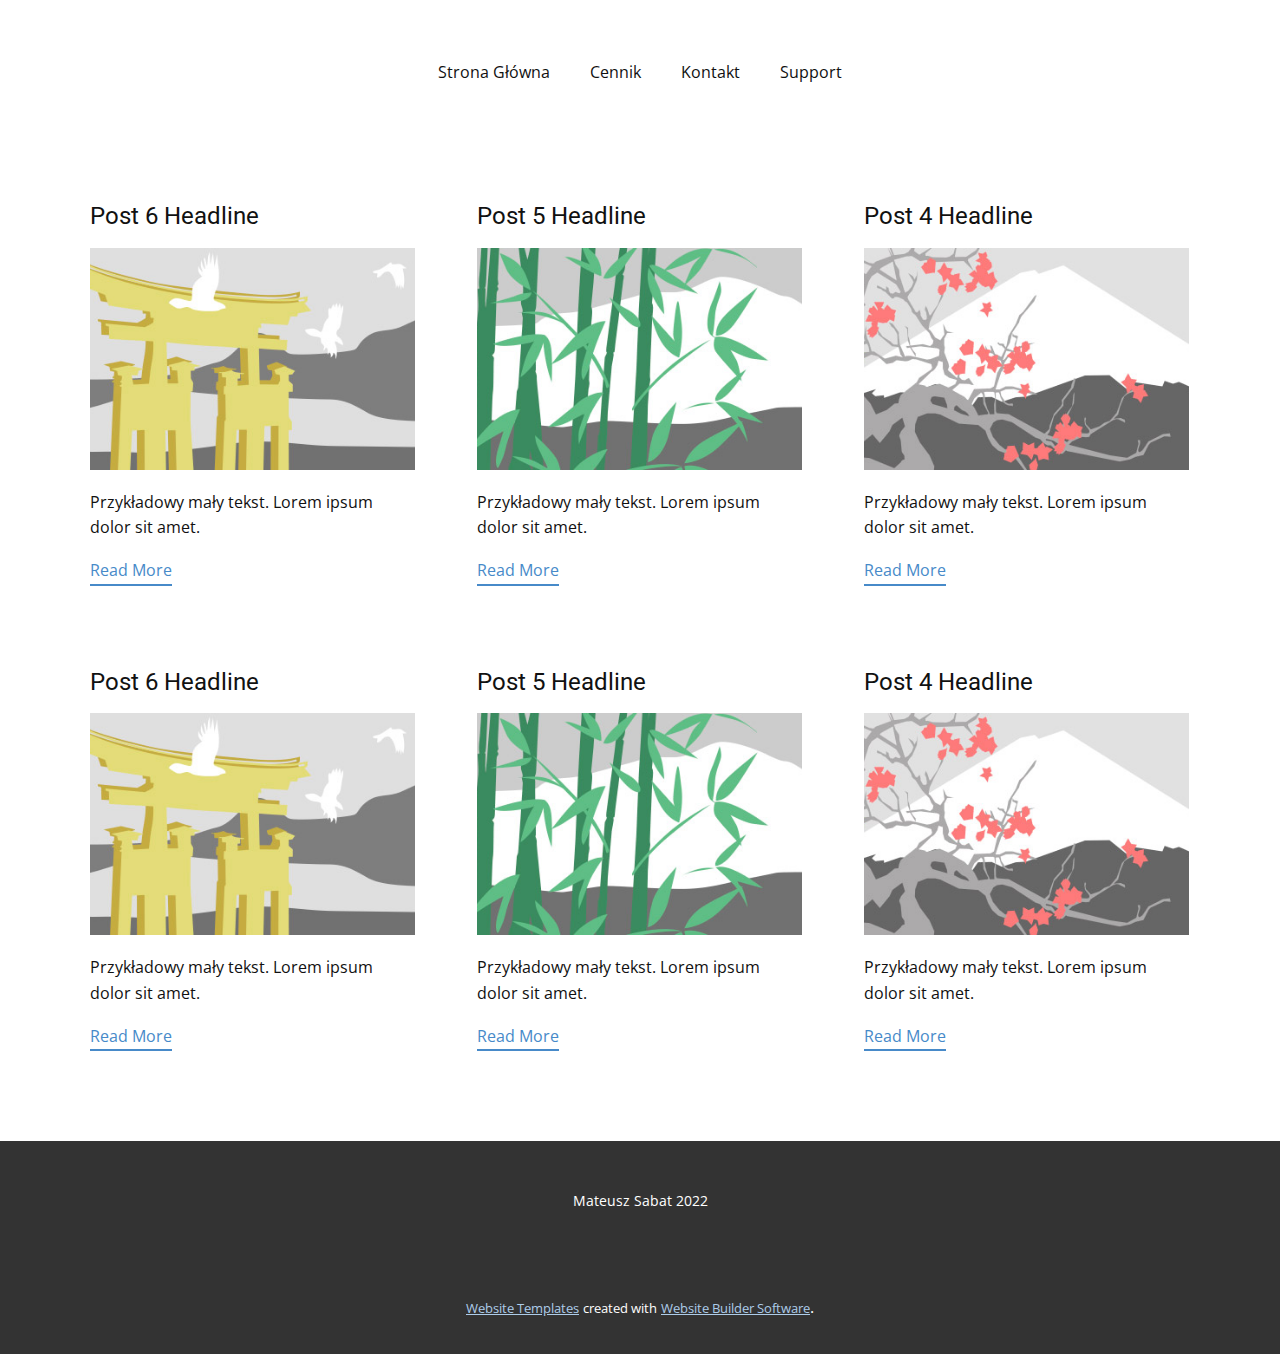
<file: Site1/blog/blog.html>
<html style="font-size: 16px;"><head>
    <meta name="viewport" content="width=device-width, initial-scale=1.0">
    <meta charset="utf-8">
    <meta name="keywords" content="">
    <meta name="description" content="">
    <meta name="page_type" content="np-template-header-footer-from-plugin">
    <title>Blog Template</title>
    <link rel="stylesheet" href="../nicepage.css" media="screen">
<link rel="stylesheet" href="../Blog-Template.css" media="screen">
    <script class="u-script" type="text/javascript" src="../jquery.js" defer=""></script>
    <script class="u-script" type="text/javascript" src="../nicepage.js" defer=""></script>
    <meta name="generator" content="Nicepage 3.30.2, nicepage.com">
    <link id="u-theme-google-font" rel="stylesheet" href="https://fonts.googleapis.com/css?family=Roboto:100,100i,300,300i,400,400i,500,500i,700,700i,900,900i|Open+Sans:300,300i,400,400i,600,600i,700,700i,800,800i">
    
    
    <script type="application/ld+json">{
		"@context": "http://schema.org",
		"@type": "Organization",
		"name": ""
}</script>
    <meta name="theme-color" content="#478ac9">
  </head>
  <body class="u-body"><header class="u-align-center u-clearfix u-header u-header" id="sec-3201"><div class="u-clearfix u-sheet u-sheet-1">
        <nav class="u-align-center u-menu u-menu-dropdown u-offcanvas u-menu-1">
          <div class="menu-collapse" style="font-size: 1rem; letter-spacing: 0px;">
            <a class="u-button-style u-custom-left-right-menu-spacing u-custom-padding-bottom u-custom-top-bottom-menu-spacing u-nav-link u-text-active-palette-1-base u-text-hover-palette-2-base" href="#">
              <svg><use xmlns:xlink="http://www.w3.org/1999/xlink" xlink:href="#menu-hamburger"></use></svg>
              <svg version="1.1" xmlns="http://www.w3.org/2000/svg" xmlns:xlink="http://www.w3.org/1999/xlink"><defs><symbol id="menu-hamburger" viewBox="0 0 16 16" style="width: 16px; height: 16px;"><rect y="1" width="16" height="2"></rect><rect y="7" width="16" height="2"></rect><rect y="13" width="16" height="2"></rect>
</symbol>
</defs></svg>
            </a>
          </div>
          <div class="u-custom-menu u-nav-container">
            <ul class="u-nav u-unstyled u-nav-1"><li class="u-nav-item"><a class="u-button-style u-nav-link u-text-active-palette-1-base u-text-hover-palette-2-base" href="../Strona-Główna.html" style="padding: 10px 20px;">Strona Główna</a>
</li><li class="u-nav-item"><a class="u-button-style u-nav-link u-text-active-palette-1-base u-text-hover-palette-2-base" href="../Cennik.html" style="padding: 10px 20px;">Cennik</a>
</li><li class="u-nav-item"><a class="u-button-style u-nav-link u-text-active-palette-1-base u-text-hover-palette-2-base" href="../Kontakt.html" style="padding: 10px 20px;">Kontakt</a>
</li><li class="u-nav-item"><a class="u-button-style u-nav-link u-text-active-palette-1-base u-text-hover-palette-2-base" href="../Support.html" style="padding: 10px 20px;">Support</a>
</li></ul>
          </div>
          <div class="u-custom-menu u-nav-container-collapse">
            <div class="u-black u-container-style u-inner-container-layout u-opacity u-opacity-95 u-sidenav">
              <div class="u-inner-container-layout u-sidenav-overflow">
                <div class="u-menu-close"></div>
                <ul class="u-align-center u-nav u-popupmenu-items u-unstyled u-nav-2"><li class="u-nav-item"><a class="u-button-style u-nav-link" href="../Strona-Główna.html" style="padding: 10px 20px;">Strona Główna</a>
</li><li class="u-nav-item"><a class="u-button-style u-nav-link" href="../Cennik.html" style="padding: 10px 20px;">Cennik</a>
</li><li class="u-nav-item"><a class="u-button-style u-nav-link" href="../Kontakt.html" style="padding: 10px 20px;">Kontakt</a>
</li><li class="u-nav-item"><a class="u-button-style u-nav-link" href="../Support.html" style="padding: 10px 20px;">Support</a>
</li></ul>
              </div>
            </div>
            <div class="u-black u-menu-overlay u-opacity u-opacity-70"></div>
          </div>
        </nav>
      </div></header>
    <section class="u-clearfix u-section-1" id="sec-5cb8">
      <div class="u-clearfix u-sheet u-valign-middle u-sheet-1"><!--blog--><!--blog_options_json--><!--{"type":"Recent","source":"","tags":"","count":""}--><!--/blog_options_json-->
        <div class="u-blog u-expanded-width u-repeater u-repeater-1"><!--blog_post-->
          <div class="u-blog-post u-container-style u-repeater-item u-white u-repeater-item-1">
            <div class="u-container-layout u-similar-container u-valign-top u-container-layout-1"><!--blog_post_header-->
              <h4 class="u-blog-control u-text u-text-1">
                <a class="u-post-header-link" href="../blog/post-5.html"><!--blog_post_header_content-->Post 6 Headline<!--/blog_post_header_content--></a>
              </h4><!--/blog_post_header--><!--blog_post_image-->
              <a class="u-post-header-link" href="../blog/post-5.html"><img alt="" class="u-blog-control u-expanded-width u-image u-image-default u-image-1" src="[data-uri]"></a><!--/blog_post_image--><!--blog_post_content-->
              <div class="u-blog-control u-post-content u-text u-text-2 fr-view">Przykładowy mały tekst. Lorem ipsum dolor sit amet.</div><!--/blog_post_content--><!--blog_post_readmore-->
              <a href="../blog/post-5.html" class="u-blog-control u-border-2 u-border-palette-1-base u-btn u-btn-rectangle u-button-style u-none u-btn-1"><!--blog_post_readmore_content--><!--options_json--><!--{"content":"Read More"}--><!--/options_json-->Read More<!--/blog_post_readmore_content--></a><!--/blog_post_readmore-->
            </div>
          </div><div class="u-blog-post u-container-style u-repeater-item u-video-cover u-white">
            <div class="u-container-layout u-similar-container u-valign-top u-container-layout-2"><!--blog_post_header-->
              <h4 class="u-blog-control u-text u-text-3">
                <a class="u-post-header-link" href="../blog/post-4.html"><!--blog_post_header_content-->Post 5 Headline<!--/blog_post_header_content--></a>
              </h4><!--/blog_post_header--><!--blog_post_image-->
              <a class="u-post-header-link" href="../blog/post-4.html"><img alt="" class="u-blog-control u-expanded-width u-image u-image-default u-image-2" src="[data-uri]"></a><!--/blog_post_image--><!--blog_post_content-->
              <div class="u-blog-control u-post-content u-text u-text-4 fr-view">Przykładowy mały tekst. Lorem ipsum dolor sit amet.</div><!--/blog_post_content--><!--blog_post_readmore-->
              <a href="../blog/post-4.html" class="u-blog-control u-border-2 u-border-palette-1-base u-btn u-btn-rectangle u-button-style u-none u-btn-2"><!--blog_post_readmore_content--><!--options_json--><!--{"content":"Read More"}--><!--/options_json-->Read More<!--/blog_post_readmore_content--></a><!--/blog_post_readmore-->
            </div>
          </div><div class="u-blog-post u-container-style u-repeater-item u-video-cover u-white">
            <div class="u-container-layout u-similar-container u-valign-top u-container-layout-3"><!--blog_post_header-->
              <h4 class="u-blog-control u-text u-text-5">
                <a class="u-post-header-link" href="../blog/post-3.html"><!--blog_post_header_content-->Post 4 Headline<!--/blog_post_header_content--></a>
              </h4><!--/blog_post_header--><!--blog_post_image-->
              <a class="u-post-header-link" href="../blog/post-3.html"><img alt="" class="u-blog-control u-expanded-width u-image u-image-default u-image-3" src="[data-uri]"></a><!--/blog_post_image--><!--blog_post_content-->
              <div class="u-blog-control u-post-content u-text u-text-6 fr-view">Przykładowy mały tekst. Lorem ipsum dolor sit amet.</div><!--/blog_post_content--><!--blog_post_readmore-->
              <a href="../blog/post-3.html" class="u-blog-control u-border-2 u-border-palette-1-base u-btn u-btn-rectangle u-button-style u-none u-btn-3"><!--blog_post_readmore_content--><!--options_json--><!--{"content":"Read More"}--><!--/options_json-->Read More<!--/blog_post_readmore_content--></a><!--/blog_post_readmore-->
            </div>
          </div><div class="u-blog-post u-container-style u-repeater-item u-white u-repeater-item-1">
            <div class="u-container-layout u-similar-container u-valign-top u-container-layout-1"><!--blog_post_header-->
              <h4 class="u-blog-control u-text u-text-1">
                <a class="u-post-header-link" href="../blog/post-2.html"><!--blog_post_header_content-->Post 6 Headline<!--/blog_post_header_content--></a>
              </h4><!--/blog_post_header--><!--blog_post_image-->
              <a class="u-post-header-link" href="../blog/post-2.html"><img alt="" class="u-blog-control u-expanded-width u-image u-image-default u-image-1" src="[data-uri]"></a><!--/blog_post_image--><!--blog_post_content-->
              <div class="u-blog-control u-post-content u-text u-text-2 fr-view">Przykładowy mały tekst. Lorem ipsum dolor sit amet.</div><!--/blog_post_content--><!--blog_post_readmore-->
              <a href="../blog/post-2.html" class="u-blog-control u-border-2 u-border-palette-1-base u-btn u-btn-rectangle u-button-style u-none u-btn-1"><!--blog_post_readmore_content--><!--options_json--><!--{"content":"Read More"}--><!--/options_json-->Read More<!--/blog_post_readmore_content--></a><!--/blog_post_readmore-->
            </div>
          </div><div class="u-blog-post u-container-style u-repeater-item u-video-cover u-white">
            <div class="u-container-layout u-similar-container u-valign-top u-container-layout-2"><!--blog_post_header-->
              <h4 class="u-blog-control u-text u-text-3">
                <a class="u-post-header-link" href="../blog/post-1.html"><!--blog_post_header_content-->Post 5 Headline<!--/blog_post_header_content--></a>
              </h4><!--/blog_post_header--><!--blog_post_image-->
              <a class="u-post-header-link" href="../blog/post-1.html"><img alt="" class="u-blog-control u-expanded-width u-image u-image-default u-image-2" src="[data-uri]"></a><!--/blog_post_image--><!--blog_post_content-->
              <div class="u-blog-control u-post-content u-text u-text-4 fr-view">Przykładowy mały tekst. Lorem ipsum dolor sit amet.</div><!--/blog_post_content--><!--blog_post_readmore-->
              <a href="../blog/post-1.html" class="u-blog-control u-border-2 u-border-palette-1-base u-btn u-btn-rectangle u-button-style u-none u-btn-2"><!--blog_post_readmore_content--><!--options_json--><!--{"content":"Read More"}--><!--/options_json-->Read More<!--/blog_post_readmore_content--></a><!--/blog_post_readmore-->
            </div>
          </div><div class="u-blog-post u-container-style u-repeater-item u-video-cover u-white">
            <div class="u-container-layout u-similar-container u-valign-top u-container-layout-3"><!--blog_post_header-->
              <h4 class="u-blog-control u-text u-text-5">
                <a class="u-post-header-link" href="../blog/post.html"><!--blog_post_header_content-->Post 4 Headline<!--/blog_post_header_content--></a>
              </h4><!--/blog_post_header--><!--blog_post_image-->
              <a class="u-post-header-link" href="../blog/post.html"><img alt="" class="u-blog-control u-expanded-width u-image u-image-default u-image-3" src="[data-uri]"></a><!--/blog_post_image--><!--blog_post_content-->
              <div class="u-blog-control u-post-content u-text u-text-6 fr-view">Przykładowy mały tekst. Lorem ipsum dolor sit amet.</div><!--/blog_post_content--><!--blog_post_readmore-->
              <a href="../blog/post.html" class="u-blog-control u-border-2 u-border-palette-1-base u-btn u-btn-rectangle u-button-style u-none u-btn-3"><!--blog_post_readmore_content--><!--options_json--><!--{"content":"Read More"}--><!--/options_json-->Read More<!--/blog_post_readmore_content--></a><!--/blog_post_readmore-->
            </div>
          </div><!--/blog_post--><!--blog_post-->
          <!--/blog_post--><!--blog_post-->
          <!--/blog_post-->
        </div><!--/blog-->
      </div>
    </section>
    
    
    <footer class="u-align-center u-clearfix u-footer u-grey-80 u-footer" id="sec-ffbe"><div class="u-clearfix u-sheet u-sheet-1">
        <p class="u-small-text u-text u-text-variant u-text-1">Mateusz Sabat 2022</p>
      </div></footer>
    <section class="u-backlink u-clearfix u-grey-80">
      <a class="u-link" href="https://nicepage.com/website-templates" target="_blank">
        <span>Website Templates</span>
      </a>
      <p class="u-text">
        <span>created with</span>
      </p>
      <a class="u-link" href="" target="_blank">
        <span>Website Builder Software</span>
      </a>. 
    </section>
  
</body></html>
</file>
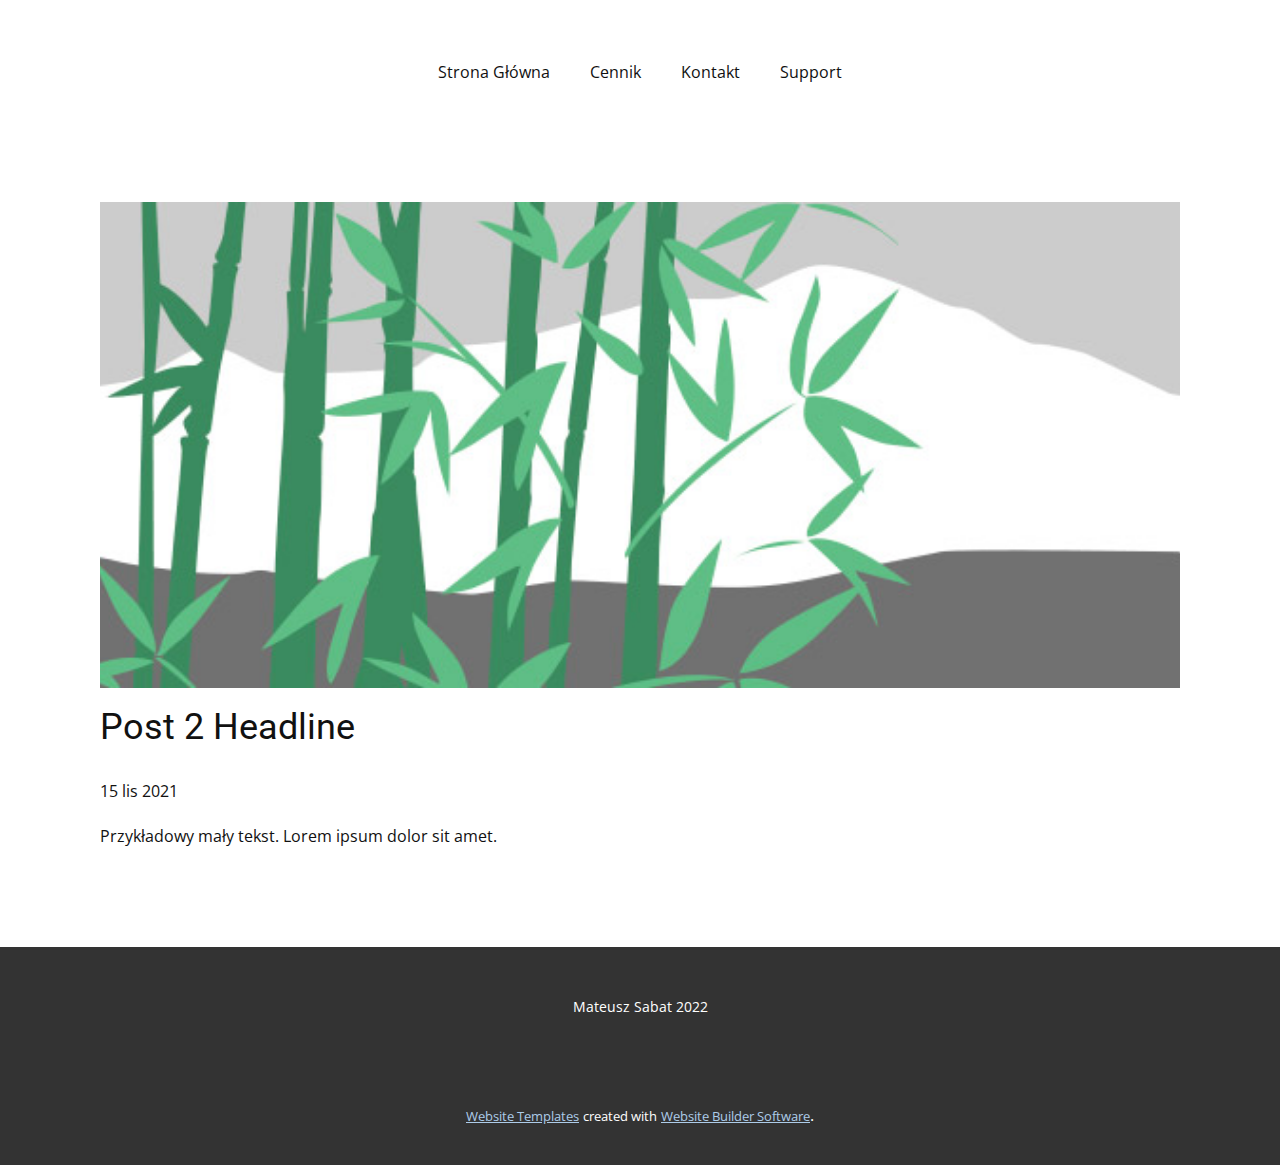
<file: Site1/blog/post-1.html>
<!doctype html>
<html style="font-size: 16px;"><head>
    <meta name="viewport" content="width=device-width, initial-scale=1.0">
    <meta charset="utf-8">
    <meta name="keywords" content="Post 1 Headline">
    <meta name="description" content="">
    <meta name="page_type" content="np-template-header-footer-from-plugin">
    <title>Post 2 Headline</title>
    <link rel="stylesheet" href="../nicepage.css" media="screen">
<link rel="stylesheet" href="../Post-Template.css" media="screen">
    <script class="u-script" type="text/javascript" src="../jquery.js" defer=""></script>
    <script class="u-script" type="text/javascript" src="../nicepage.js" defer=""></script>
    <meta name="generator" content="Nicepage 3.30.2, nicepage.com">
    <link id="u-theme-google-font" rel="stylesheet" href="https://fonts.googleapis.com/css?family=Roboto:100,100i,300,300i,400,400i,500,500i,700,700i,900,900i|Open+Sans:300,300i,400,400i,600,600i,700,700i,800,800i">
    
    
    <script type="application/ld+json">{
		"@context": "http://schema.org",
		"@type": "Organization",
		"name": ""
}</script>
    <meta name="theme-color" content="#478ac9">
  </head>
  <body class="u-body"><header class="u-align-center u-clearfix u-header u-header" id="sec-3201"><div class="u-clearfix u-sheet u-sheet-1">
        <nav class="u-align-center u-menu u-menu-dropdown u-offcanvas u-menu-1">
          <div class="menu-collapse" style="font-size: 1rem; letter-spacing: 0px;">
            <a class="u-button-style u-custom-left-right-menu-spacing u-custom-padding-bottom u-custom-top-bottom-menu-spacing u-nav-link u-text-active-palette-1-base u-text-hover-palette-2-base" href="#">
              <svg><use xmlns:xlink="http://www.w3.org/1999/xlink" xlink:href="#menu-hamburger"></use></svg>
              <svg version="1.1" xmlns="http://www.w3.org/2000/svg" xmlns:xlink="http://www.w3.org/1999/xlink"><defs><symbol id="menu-hamburger" viewBox="0 0 16 16" style="width: 16px; height: 16px;"><rect y="1" width="16" height="2"></rect><rect y="7" width="16" height="2"></rect><rect y="13" width="16" height="2"></rect>
</symbol>
</defs></svg>
            </a>
          </div>
          <div class="u-custom-menu u-nav-container">
            <ul class="u-nav u-unstyled u-nav-1"><li class="u-nav-item"><a class="u-button-style u-nav-link u-text-active-palette-1-base u-text-hover-palette-2-base" href="../Strona-Główna.html" style="padding: 10px 20px;">Strona Główna</a>
</li><li class="u-nav-item"><a class="u-button-style u-nav-link u-text-active-palette-1-base u-text-hover-palette-2-base" href="../Cennik.html" style="padding: 10px 20px;">Cennik</a>
</li><li class="u-nav-item"><a class="u-button-style u-nav-link u-text-active-palette-1-base u-text-hover-palette-2-base" href="../Kontakt.html" style="padding: 10px 20px;">Kontakt</a>
</li><li class="u-nav-item"><a class="u-button-style u-nav-link u-text-active-palette-1-base u-text-hover-palette-2-base" href="../Support.html" style="padding: 10px 20px;">Support</a>
</li></ul>
          </div>
          <div class="u-custom-menu u-nav-container-collapse">
            <div class="u-black u-container-style u-inner-container-layout u-opacity u-opacity-95 u-sidenav">
              <div class="u-inner-container-layout u-sidenav-overflow">
                <div class="u-menu-close"></div>
                <ul class="u-align-center u-nav u-popupmenu-items u-unstyled u-nav-2"><li class="u-nav-item"><a class="u-button-style u-nav-link" href="../Strona-Główna.html" style="padding: 10px 20px;">Strona Główna</a>
</li><li class="u-nav-item"><a class="u-button-style u-nav-link" href="../Cennik.html" style="padding: 10px 20px;">Cennik</a>
</li><li class="u-nav-item"><a class="u-button-style u-nav-link" href="../Kontakt.html" style="padding: 10px 20px;">Kontakt</a>
</li><li class="u-nav-item"><a class="u-button-style u-nav-link" href="../Support.html" style="padding: 10px 20px;">Support</a>
</li></ul>
              </div>
            </div>
            <div class="u-black u-menu-overlay u-opacity u-opacity-70"></div>
          </div>
        </nav>
      </div></header>
    <section class="u-align-center u-clearfix u-section-1" id="sec-96cb">
      <div class="u-clearfix u-sheet u-valign-middle-md u-valign-middle-sm u-valign-middle-xs u-sheet-1"><!--post_details--><!--post_details_options_json--><!--{"source":""}--><!--/post_details_options_json--><!--blog_post-->
        <div class="u-container-style u-expanded-width u-post-details u-post-details-1">
          <div class="u-container-layout u-valign-middle u-container-layout-1"><!--blog_post_image-->
            <img alt="" class="u-blog-control u-expanded-width u-image u-image-default u-image-1" src="[data-uri]"><!--/blog_post_image--><!--blog_post_header-->
            <h2 class="u-blog-control u-text u-text-1">Post 2 Headline</h2><!--/blog_post_header--><!--blog_post_metadata-->
            <div class="u-blog-control u-metadata u-metadata-1"><!--blog_post_metadata_date-->
              <span class="u-meta-date u-meta-icon">15 lis 2021</span><!--/blog_post_metadata_date--><!--blog_post_metadata_category-->
              <!--/blog_post_metadata_category--><!--blog_post_metadata_comments-->
              <!--/blog_post_metadata_comments-->
            </div><!--/blog_post_metadata--><!--blog_post_content-->
            <div class="u-align-justify u-blog-control u-post-content u-text u-text-2 fr-view">
  Przykładowy mały tekst. Lorem ipsum dolor sit amet.
  </div><!--/blog_post_content-->
          </div>
        </div><!--/blog_post--><!--/post_details-->
      </div>
    </section>
    
    
    <footer class="u-align-center u-clearfix u-footer u-grey-80 u-footer" id="sec-ffbe"><div class="u-clearfix u-sheet u-sheet-1">
        <p class="u-small-text u-text u-text-variant u-text-1">Mateusz Sabat 2022</p>
      </div></footer>
    <section class="u-backlink u-clearfix u-grey-80">
      <a class="u-link" href="https://nicepage.com/website-templates" target="_blank">
        <span>Website Templates</span>
      </a>
      <p class="u-text">
        <span>created with</span>
      </p>
      <a class="u-link" href="" target="_blank">
        <span>Website Builder Software</span>
      </a>. 
    </section>
  
</body></html>
</file>
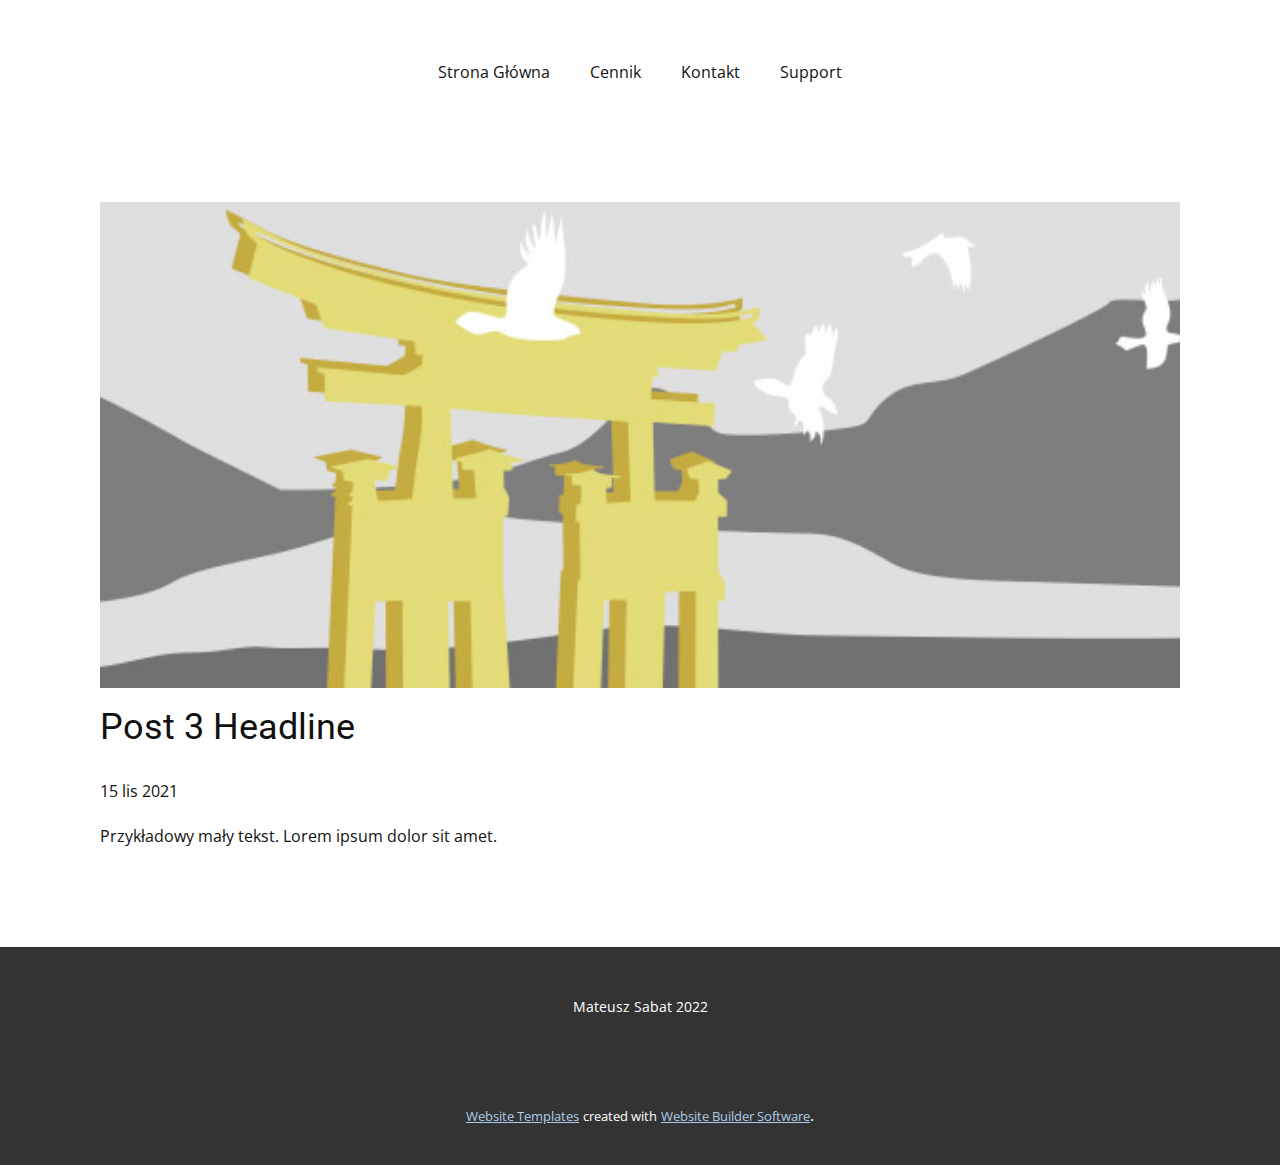
<file: Site1/blog/post-2.html>
<!doctype html>
<html style="font-size: 16px;"><head>
    <meta name="viewport" content="width=device-width, initial-scale=1.0">
    <meta charset="utf-8">
    <meta name="keywords" content="Post 1 Headline">
    <meta name="description" content="">
    <meta name="page_type" content="np-template-header-footer-from-plugin">
    <title>Post 3 Headline</title>
    <link rel="stylesheet" href="../nicepage.css" media="screen">
<link rel="stylesheet" href="../Post-Template.css" media="screen">
    <script class="u-script" type="text/javascript" src="../jquery.js" defer=""></script>
    <script class="u-script" type="text/javascript" src="../nicepage.js" defer=""></script>
    <meta name="generator" content="Nicepage 3.30.2, nicepage.com">
    <link id="u-theme-google-font" rel="stylesheet" href="https://fonts.googleapis.com/css?family=Roboto:100,100i,300,300i,400,400i,500,500i,700,700i,900,900i|Open+Sans:300,300i,400,400i,600,600i,700,700i,800,800i">
    
    
    <script type="application/ld+json">{
		"@context": "http://schema.org",
		"@type": "Organization",
		"name": ""
}</script>
    <meta name="theme-color" content="#478ac9">
  </head>
  <body class="u-body"><header class="u-align-center u-clearfix u-header u-header" id="sec-3201"><div class="u-clearfix u-sheet u-sheet-1">
        <nav class="u-align-center u-menu u-menu-dropdown u-offcanvas u-menu-1">
          <div class="menu-collapse" style="font-size: 1rem; letter-spacing: 0px;">
            <a class="u-button-style u-custom-left-right-menu-spacing u-custom-padding-bottom u-custom-top-bottom-menu-spacing u-nav-link u-text-active-palette-1-base u-text-hover-palette-2-base" href="#">
              <svg><use xmlns:xlink="http://www.w3.org/1999/xlink" xlink:href="#menu-hamburger"></use></svg>
              <svg version="1.1" xmlns="http://www.w3.org/2000/svg" xmlns:xlink="http://www.w3.org/1999/xlink"><defs><symbol id="menu-hamburger" viewBox="0 0 16 16" style="width: 16px; height: 16px;"><rect y="1" width="16" height="2"></rect><rect y="7" width="16" height="2"></rect><rect y="13" width="16" height="2"></rect>
</symbol>
</defs></svg>
            </a>
          </div>
          <div class="u-custom-menu u-nav-container">
            <ul class="u-nav u-unstyled u-nav-1"><li class="u-nav-item"><a class="u-button-style u-nav-link u-text-active-palette-1-base u-text-hover-palette-2-base" href="../Strona-Główna.html" style="padding: 10px 20px;">Strona Główna</a>
</li><li class="u-nav-item"><a class="u-button-style u-nav-link u-text-active-palette-1-base u-text-hover-palette-2-base" href="../Cennik.html" style="padding: 10px 20px;">Cennik</a>
</li><li class="u-nav-item"><a class="u-button-style u-nav-link u-text-active-palette-1-base u-text-hover-palette-2-base" href="../Kontakt.html" style="padding: 10px 20px;">Kontakt</a>
</li><li class="u-nav-item"><a class="u-button-style u-nav-link u-text-active-palette-1-base u-text-hover-palette-2-base" href="../Support.html" style="padding: 10px 20px;">Support</a>
</li></ul>
          </div>
          <div class="u-custom-menu u-nav-container-collapse">
            <div class="u-black u-container-style u-inner-container-layout u-opacity u-opacity-95 u-sidenav">
              <div class="u-inner-container-layout u-sidenav-overflow">
                <div class="u-menu-close"></div>
                <ul class="u-align-center u-nav u-popupmenu-items u-unstyled u-nav-2"><li class="u-nav-item"><a class="u-button-style u-nav-link" href="../Strona-Główna.html" style="padding: 10px 20px;">Strona Główna</a>
</li><li class="u-nav-item"><a class="u-button-style u-nav-link" href="../Cennik.html" style="padding: 10px 20px;">Cennik</a>
</li><li class="u-nav-item"><a class="u-button-style u-nav-link" href="../Kontakt.html" style="padding: 10px 20px;">Kontakt</a>
</li><li class="u-nav-item"><a class="u-button-style u-nav-link" href="../Support.html" style="padding: 10px 20px;">Support</a>
</li></ul>
              </div>
            </div>
            <div class="u-black u-menu-overlay u-opacity u-opacity-70"></div>
          </div>
        </nav>
      </div></header>
    <section class="u-align-center u-clearfix u-section-1" id="sec-96cb">
      <div class="u-clearfix u-sheet u-valign-middle-md u-valign-middle-sm u-valign-middle-xs u-sheet-1"><!--post_details--><!--post_details_options_json--><!--{"source":""}--><!--/post_details_options_json--><!--blog_post-->
        <div class="u-container-style u-expanded-width u-post-details u-post-details-1">
          <div class="u-container-layout u-valign-middle u-container-layout-1"><!--blog_post_image-->
            <img alt="" class="u-blog-control u-expanded-width u-image u-image-default u-image-1" src="[data-uri]"><!--/blog_post_image--><!--blog_post_header-->
            <h2 class="u-blog-control u-text u-text-1">Post 3 Headline</h2><!--/blog_post_header--><!--blog_post_metadata-->
            <div class="u-blog-control u-metadata u-metadata-1"><!--blog_post_metadata_date-->
              <span class="u-meta-date u-meta-icon">15 lis 2021</span><!--/blog_post_metadata_date--><!--blog_post_metadata_category-->
              <!--/blog_post_metadata_category--><!--blog_post_metadata_comments-->
              <!--/blog_post_metadata_comments-->
            </div><!--/blog_post_metadata--><!--blog_post_content-->
            <div class="u-align-justify u-blog-control u-post-content u-text u-text-2 fr-view">
  Przykładowy mały tekst. Lorem ipsum dolor sit amet.
  </div><!--/blog_post_content-->
          </div>
        </div><!--/blog_post--><!--/post_details-->
      </div>
    </section>
    
    
    <footer class="u-align-center u-clearfix u-footer u-grey-80 u-footer" id="sec-ffbe"><div class="u-clearfix u-sheet u-sheet-1">
        <p class="u-small-text u-text u-text-variant u-text-1">Mateusz Sabat 2022</p>
      </div></footer>
    <section class="u-backlink u-clearfix u-grey-80">
      <a class="u-link" href="https://nicepage.com/website-templates" target="_blank">
        <span>Website Templates</span>
      </a>
      <p class="u-text">
        <span>created with</span>
      </p>
      <a class="u-link" href="" target="_blank">
        <span>Website Builder Software</span>
      </a>. 
    </section>
  
</body></html>
</file>
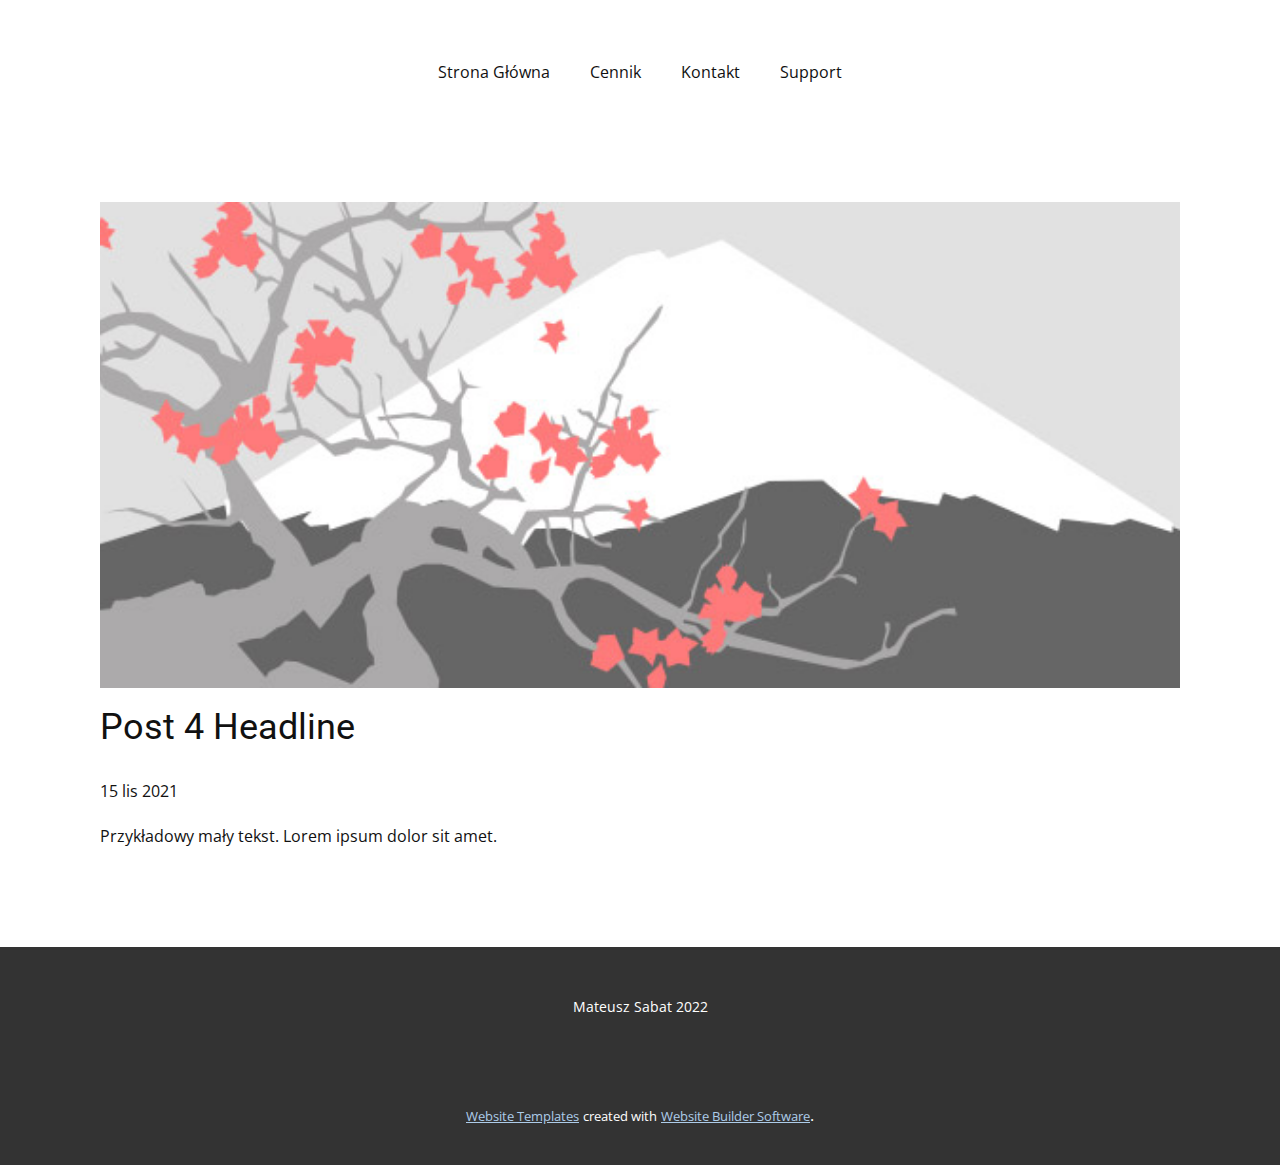
<file: Site1/blog/post-3.html>
<!doctype html>
<html style="font-size: 16px;"><head>
    <meta name="viewport" content="width=device-width, initial-scale=1.0">
    <meta charset="utf-8">
    <meta name="keywords" content="Post 1 Headline">
    <meta name="description" content="">
    <meta name="page_type" content="np-template-header-footer-from-plugin">
    <title>Post 4 Headline</title>
    <link rel="stylesheet" href="../nicepage.css" media="screen">
<link rel="stylesheet" href="../Post-Template.css" media="screen">
    <script class="u-script" type="text/javascript" src="../jquery.js" defer=""></script>
    <script class="u-script" type="text/javascript" src="../nicepage.js" defer=""></script>
    <meta name="generator" content="Nicepage 3.30.2, nicepage.com">
    <link id="u-theme-google-font" rel="stylesheet" href="https://fonts.googleapis.com/css?family=Roboto:100,100i,300,300i,400,400i,500,500i,700,700i,900,900i|Open+Sans:300,300i,400,400i,600,600i,700,700i,800,800i">
    
    
    <script type="application/ld+json">{
		"@context": "http://schema.org",
		"@type": "Organization",
		"name": ""
}</script>
    <meta name="theme-color" content="#478ac9">
  </head>
  <body class="u-body"><header class="u-align-center u-clearfix u-header u-header" id="sec-3201"><div class="u-clearfix u-sheet u-sheet-1">
        <nav class="u-align-center u-menu u-menu-dropdown u-offcanvas u-menu-1">
          <div class="menu-collapse" style="font-size: 1rem; letter-spacing: 0px;">
            <a class="u-button-style u-custom-left-right-menu-spacing u-custom-padding-bottom u-custom-top-bottom-menu-spacing u-nav-link u-text-active-palette-1-base u-text-hover-palette-2-base" href="#">
              <svg><use xmlns:xlink="http://www.w3.org/1999/xlink" xlink:href="#menu-hamburger"></use></svg>
              <svg version="1.1" xmlns="http://www.w3.org/2000/svg" xmlns:xlink="http://www.w3.org/1999/xlink"><defs><symbol id="menu-hamburger" viewBox="0 0 16 16" style="width: 16px; height: 16px;"><rect y="1" width="16" height="2"></rect><rect y="7" width="16" height="2"></rect><rect y="13" width="16" height="2"></rect>
</symbol>
</defs></svg>
            </a>
          </div>
          <div class="u-custom-menu u-nav-container">
            <ul class="u-nav u-unstyled u-nav-1"><li class="u-nav-item"><a class="u-button-style u-nav-link u-text-active-palette-1-base u-text-hover-palette-2-base" href="../Strona-Główna.html" style="padding: 10px 20px;">Strona Główna</a>
</li><li class="u-nav-item"><a class="u-button-style u-nav-link u-text-active-palette-1-base u-text-hover-palette-2-base" href="../Cennik.html" style="padding: 10px 20px;">Cennik</a>
</li><li class="u-nav-item"><a class="u-button-style u-nav-link u-text-active-palette-1-base u-text-hover-palette-2-base" href="../Kontakt.html" style="padding: 10px 20px;">Kontakt</a>
</li><li class="u-nav-item"><a class="u-button-style u-nav-link u-text-active-palette-1-base u-text-hover-palette-2-base" href="../Support.html" style="padding: 10px 20px;">Support</a>
</li></ul>
          </div>
          <div class="u-custom-menu u-nav-container-collapse">
            <div class="u-black u-container-style u-inner-container-layout u-opacity u-opacity-95 u-sidenav">
              <div class="u-inner-container-layout u-sidenav-overflow">
                <div class="u-menu-close"></div>
                <ul class="u-align-center u-nav u-popupmenu-items u-unstyled u-nav-2"><li class="u-nav-item"><a class="u-button-style u-nav-link" href="../Strona-Główna.html" style="padding: 10px 20px;">Strona Główna</a>
</li><li class="u-nav-item"><a class="u-button-style u-nav-link" href="../Cennik.html" style="padding: 10px 20px;">Cennik</a>
</li><li class="u-nav-item"><a class="u-button-style u-nav-link" href="../Kontakt.html" style="padding: 10px 20px;">Kontakt</a>
</li><li class="u-nav-item"><a class="u-button-style u-nav-link" href="../Support.html" style="padding: 10px 20px;">Support</a>
</li></ul>
              </div>
            </div>
            <div class="u-black u-menu-overlay u-opacity u-opacity-70"></div>
          </div>
        </nav>
      </div></header>
    <section class="u-align-center u-clearfix u-section-1" id="sec-96cb">
      <div class="u-clearfix u-sheet u-valign-middle-md u-valign-middle-sm u-valign-middle-xs u-sheet-1"><!--post_details--><!--post_details_options_json--><!--{"source":""}--><!--/post_details_options_json--><!--blog_post-->
        <div class="u-container-style u-expanded-width u-post-details u-post-details-1">
          <div class="u-container-layout u-valign-middle u-container-layout-1"><!--blog_post_image-->
            <img alt="" class="u-blog-control u-expanded-width u-image u-image-default u-image-1" src="[data-uri]"><!--/blog_post_image--><!--blog_post_header-->
            <h2 class="u-blog-control u-text u-text-1">Post 4 Headline</h2><!--/blog_post_header--><!--blog_post_metadata-->
            <div class="u-blog-control u-metadata u-metadata-1"><!--blog_post_metadata_date-->
              <span class="u-meta-date u-meta-icon">15 lis 2021</span><!--/blog_post_metadata_date--><!--blog_post_metadata_category-->
              <!--/blog_post_metadata_category--><!--blog_post_metadata_comments-->
              <!--/blog_post_metadata_comments-->
            </div><!--/blog_post_metadata--><!--blog_post_content-->
            <div class="u-align-justify u-blog-control u-post-content u-text u-text-2 fr-view">
  Przykładowy mały tekst. Lorem ipsum dolor sit amet.
  </div><!--/blog_post_content-->
          </div>
        </div><!--/blog_post--><!--/post_details-->
      </div>
    </section>
    
    
    <footer class="u-align-center u-clearfix u-footer u-grey-80 u-footer" id="sec-ffbe"><div class="u-clearfix u-sheet u-sheet-1">
        <p class="u-small-text u-text u-text-variant u-text-1">Mateusz Sabat 2022</p>
      </div></footer>
    <section class="u-backlink u-clearfix u-grey-80">
      <a class="u-link" href="https://nicepage.com/website-templates" target="_blank">
        <span>Website Templates</span>
      </a>
      <p class="u-text">
        <span>created with</span>
      </p>
      <a class="u-link" href="" target="_blank">
        <span>Website Builder Software</span>
      </a>. 
    </section>
  
</body></html>
</file>
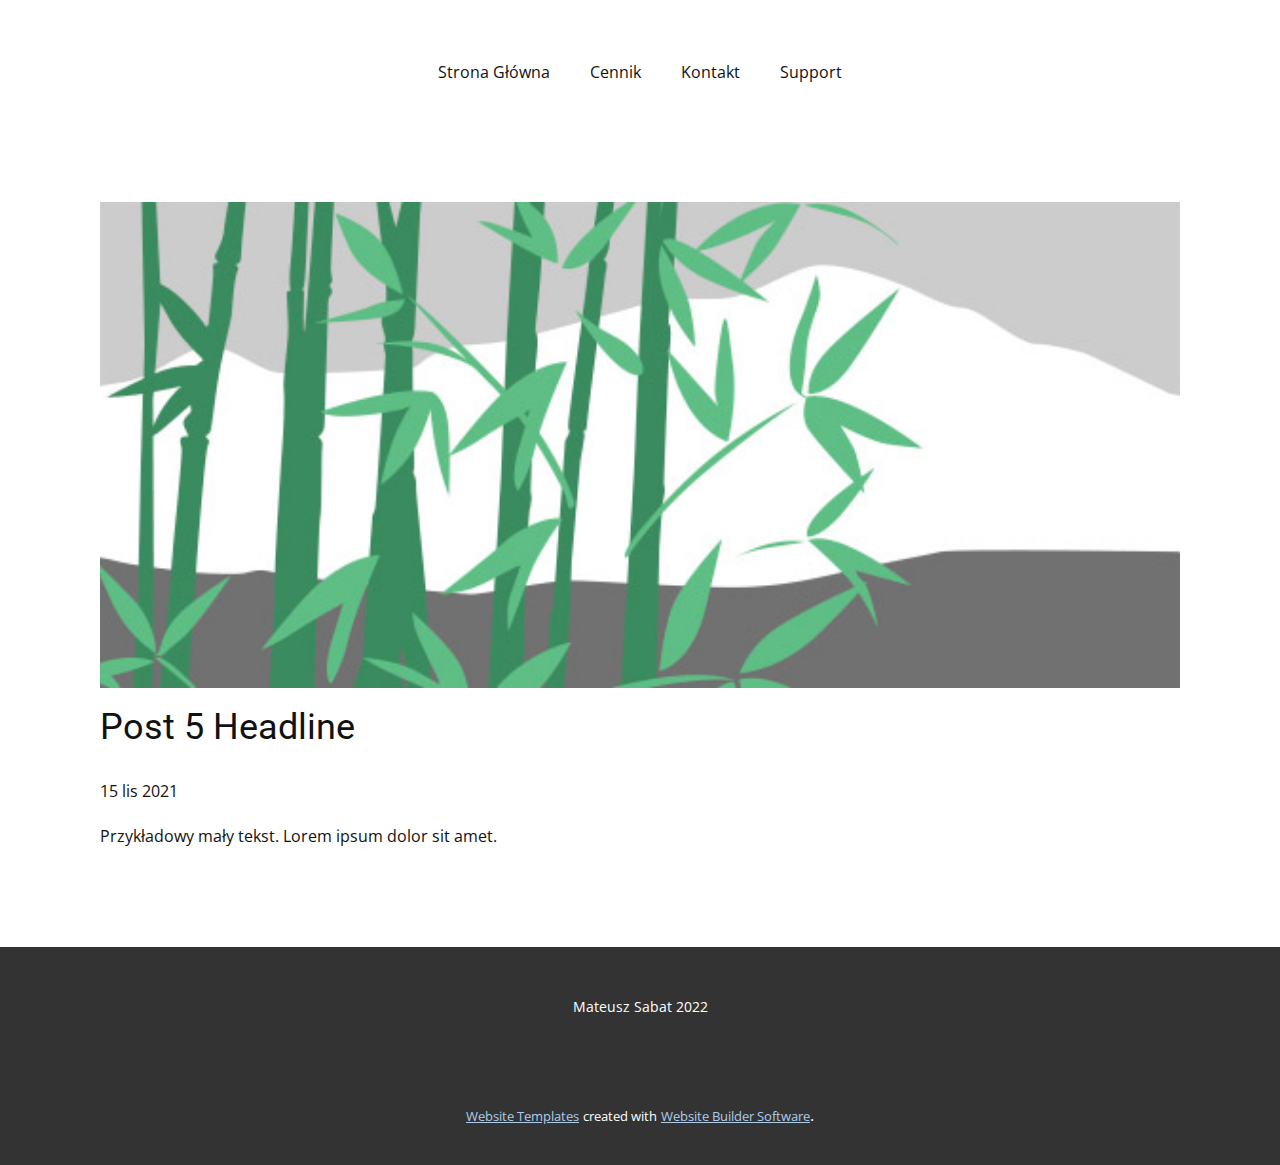
<file: Site1/blog/post-4.html>
<!doctype html>
<html style="font-size: 16px;"><head>
    <meta name="viewport" content="width=device-width, initial-scale=1.0">
    <meta charset="utf-8">
    <meta name="keywords" content="Post 1 Headline">
    <meta name="description" content="">
    <meta name="page_type" content="np-template-header-footer-from-plugin">
    <title>Post 5 Headline</title>
    <link rel="stylesheet" href="../nicepage.css" media="screen">
<link rel="stylesheet" href="../Post-Template.css" media="screen">
    <script class="u-script" type="text/javascript" src="../jquery.js" defer=""></script>
    <script class="u-script" type="text/javascript" src="../nicepage.js" defer=""></script>
    <meta name="generator" content="Nicepage 3.30.2, nicepage.com">
    <link id="u-theme-google-font" rel="stylesheet" href="https://fonts.googleapis.com/css?family=Roboto:100,100i,300,300i,400,400i,500,500i,700,700i,900,900i|Open+Sans:300,300i,400,400i,600,600i,700,700i,800,800i">
    
    
    <script type="application/ld+json">{
		"@context": "http://schema.org",
		"@type": "Organization",
		"name": ""
}</script>
    <meta name="theme-color" content="#478ac9">
  </head>
  <body class="u-body"><header class="u-align-center u-clearfix u-header u-header" id="sec-3201"><div class="u-clearfix u-sheet u-sheet-1">
        <nav class="u-align-center u-menu u-menu-dropdown u-offcanvas u-menu-1">
          <div class="menu-collapse" style="font-size: 1rem; letter-spacing: 0px;">
            <a class="u-button-style u-custom-left-right-menu-spacing u-custom-padding-bottom u-custom-top-bottom-menu-spacing u-nav-link u-text-active-palette-1-base u-text-hover-palette-2-base" href="#">
              <svg><use xmlns:xlink="http://www.w3.org/1999/xlink" xlink:href="#menu-hamburger"></use></svg>
              <svg version="1.1" xmlns="http://www.w3.org/2000/svg" xmlns:xlink="http://www.w3.org/1999/xlink"><defs><symbol id="menu-hamburger" viewBox="0 0 16 16" style="width: 16px; height: 16px;"><rect y="1" width="16" height="2"></rect><rect y="7" width="16" height="2"></rect><rect y="13" width="16" height="2"></rect>
</symbol>
</defs></svg>
            </a>
          </div>
          <div class="u-custom-menu u-nav-container">
            <ul class="u-nav u-unstyled u-nav-1"><li class="u-nav-item"><a class="u-button-style u-nav-link u-text-active-palette-1-base u-text-hover-palette-2-base" href="../Strona-Główna.html" style="padding: 10px 20px;">Strona Główna</a>
</li><li class="u-nav-item"><a class="u-button-style u-nav-link u-text-active-palette-1-base u-text-hover-palette-2-base" href="../Cennik.html" style="padding: 10px 20px;">Cennik</a>
</li><li class="u-nav-item"><a class="u-button-style u-nav-link u-text-active-palette-1-base u-text-hover-palette-2-base" href="../Kontakt.html" style="padding: 10px 20px;">Kontakt</a>
</li><li class="u-nav-item"><a class="u-button-style u-nav-link u-text-active-palette-1-base u-text-hover-palette-2-base" href="../Support.html" style="padding: 10px 20px;">Support</a>
</li></ul>
          </div>
          <div class="u-custom-menu u-nav-container-collapse">
            <div class="u-black u-container-style u-inner-container-layout u-opacity u-opacity-95 u-sidenav">
              <div class="u-inner-container-layout u-sidenav-overflow">
                <div class="u-menu-close"></div>
                <ul class="u-align-center u-nav u-popupmenu-items u-unstyled u-nav-2"><li class="u-nav-item"><a class="u-button-style u-nav-link" href="../Strona-Główna.html" style="padding: 10px 20px;">Strona Główna</a>
</li><li class="u-nav-item"><a class="u-button-style u-nav-link" href="../Cennik.html" style="padding: 10px 20px;">Cennik</a>
</li><li class="u-nav-item"><a class="u-button-style u-nav-link" href="../Kontakt.html" style="padding: 10px 20px;">Kontakt</a>
</li><li class="u-nav-item"><a class="u-button-style u-nav-link" href="../Support.html" style="padding: 10px 20px;">Support</a>
</li></ul>
              </div>
            </div>
            <div class="u-black u-menu-overlay u-opacity u-opacity-70"></div>
          </div>
        </nav>
      </div></header>
    <section class="u-align-center u-clearfix u-section-1" id="sec-96cb">
      <div class="u-clearfix u-sheet u-valign-middle-md u-valign-middle-sm u-valign-middle-xs u-sheet-1"><!--post_details--><!--post_details_options_json--><!--{"source":""}--><!--/post_details_options_json--><!--blog_post-->
        <div class="u-container-style u-expanded-width u-post-details u-post-details-1">
          <div class="u-container-layout u-valign-middle u-container-layout-1"><!--blog_post_image-->
            <img alt="" class="u-blog-control u-expanded-width u-image u-image-default u-image-1" src="[data-uri]"><!--/blog_post_image--><!--blog_post_header-->
            <h2 class="u-blog-control u-text u-text-1">Post 5 Headline</h2><!--/blog_post_header--><!--blog_post_metadata-->
            <div class="u-blog-control u-metadata u-metadata-1"><!--blog_post_metadata_date-->
              <span class="u-meta-date u-meta-icon">15 lis 2021</span><!--/blog_post_metadata_date--><!--blog_post_metadata_category-->
              <!--/blog_post_metadata_category--><!--blog_post_metadata_comments-->
              <!--/blog_post_metadata_comments-->
            </div><!--/blog_post_metadata--><!--blog_post_content-->
            <div class="u-align-justify u-blog-control u-post-content u-text u-text-2 fr-view">
  Przykładowy mały tekst. Lorem ipsum dolor sit amet.
  </div><!--/blog_post_content-->
          </div>
        </div><!--/blog_post--><!--/post_details-->
      </div>
    </section>
    
    
    <footer class="u-align-center u-clearfix u-footer u-grey-80 u-footer" id="sec-ffbe"><div class="u-clearfix u-sheet u-sheet-1">
        <p class="u-small-text u-text u-text-variant u-text-1">Mateusz Sabat 2022</p>
      </div></footer>
    <section class="u-backlink u-clearfix u-grey-80">
      <a class="u-link" href="https://nicepage.com/website-templates" target="_blank">
        <span>Website Templates</span>
      </a>
      <p class="u-text">
        <span>created with</span>
      </p>
      <a class="u-link" href="" target="_blank">
        <span>Website Builder Software</span>
      </a>. 
    </section>
  
</body></html>
</file>
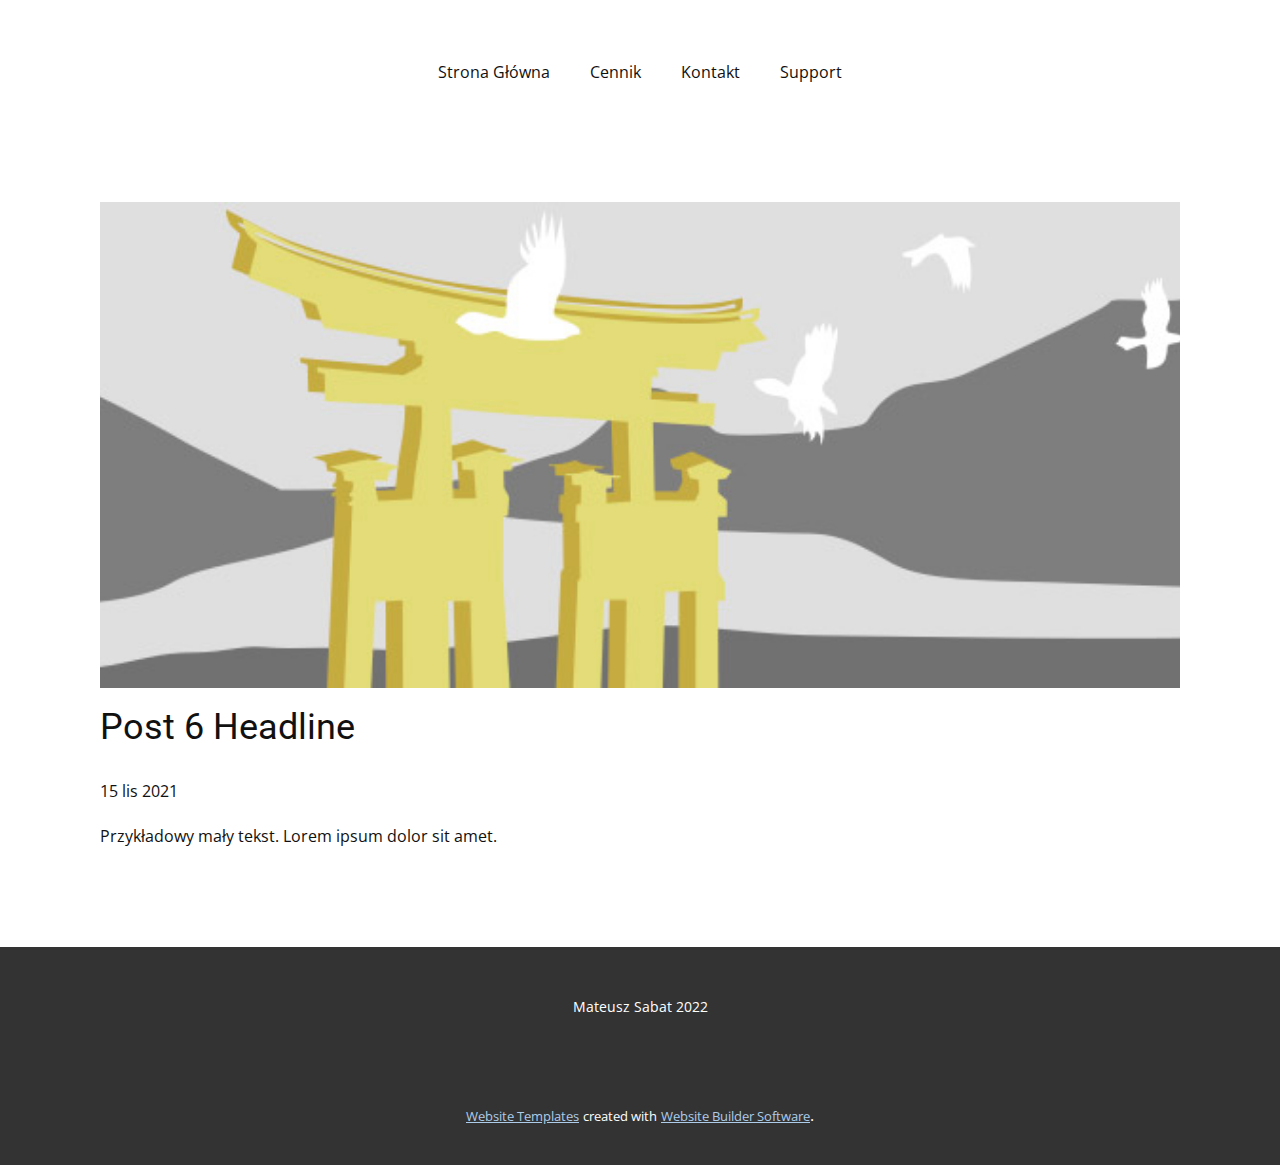
<file: Site1/blog/post-5.html>
<!doctype html>
<html style="font-size: 16px;"><head>
    <meta name="viewport" content="width=device-width, initial-scale=1.0">
    <meta charset="utf-8">
    <meta name="keywords" content="Post 1 Headline">
    <meta name="description" content="">
    <meta name="page_type" content="np-template-header-footer-from-plugin">
    <title>Post 6 Headline</title>
    <link rel="stylesheet" href="../nicepage.css" media="screen">
<link rel="stylesheet" href="../Post-Template.css" media="screen">
    <script class="u-script" type="text/javascript" src="../jquery.js" defer=""></script>
    <script class="u-script" type="text/javascript" src="../nicepage.js" defer=""></script>
    <meta name="generator" content="Nicepage 3.30.2, nicepage.com">
    <link id="u-theme-google-font" rel="stylesheet" href="https://fonts.googleapis.com/css?family=Roboto:100,100i,300,300i,400,400i,500,500i,700,700i,900,900i|Open+Sans:300,300i,400,400i,600,600i,700,700i,800,800i">
    
    
    <script type="application/ld+json">{
		"@context": "http://schema.org",
		"@type": "Organization",
		"name": ""
}</script>
    <meta name="theme-color" content="#478ac9">
  </head>
  <body class="u-body"><header class="u-align-center u-clearfix u-header u-header" id="sec-3201"><div class="u-clearfix u-sheet u-sheet-1">
        <nav class="u-align-center u-menu u-menu-dropdown u-offcanvas u-menu-1">
          <div class="menu-collapse" style="font-size: 1rem; letter-spacing: 0px;">
            <a class="u-button-style u-custom-left-right-menu-spacing u-custom-padding-bottom u-custom-top-bottom-menu-spacing u-nav-link u-text-active-palette-1-base u-text-hover-palette-2-base" href="#">
              <svg><use xmlns:xlink="http://www.w3.org/1999/xlink" xlink:href="#menu-hamburger"></use></svg>
              <svg version="1.1" xmlns="http://www.w3.org/2000/svg" xmlns:xlink="http://www.w3.org/1999/xlink"><defs><symbol id="menu-hamburger" viewBox="0 0 16 16" style="width: 16px; height: 16px;"><rect y="1" width="16" height="2"></rect><rect y="7" width="16" height="2"></rect><rect y="13" width="16" height="2"></rect>
</symbol>
</defs></svg>
            </a>
          </div>
          <div class="u-custom-menu u-nav-container">
            <ul class="u-nav u-unstyled u-nav-1"><li class="u-nav-item"><a class="u-button-style u-nav-link u-text-active-palette-1-base u-text-hover-palette-2-base" href="../Strona-Główna.html" style="padding: 10px 20px;">Strona Główna</a>
</li><li class="u-nav-item"><a class="u-button-style u-nav-link u-text-active-palette-1-base u-text-hover-palette-2-base" href="../Cennik.html" style="padding: 10px 20px;">Cennik</a>
</li><li class="u-nav-item"><a class="u-button-style u-nav-link u-text-active-palette-1-base u-text-hover-palette-2-base" href="../Kontakt.html" style="padding: 10px 20px;">Kontakt</a>
</li><li class="u-nav-item"><a class="u-button-style u-nav-link u-text-active-palette-1-base u-text-hover-palette-2-base" href="../Support.html" style="padding: 10px 20px;">Support</a>
</li></ul>
          </div>
          <div class="u-custom-menu u-nav-container-collapse">
            <div class="u-black u-container-style u-inner-container-layout u-opacity u-opacity-95 u-sidenav">
              <div class="u-inner-container-layout u-sidenav-overflow">
                <div class="u-menu-close"></div>
                <ul class="u-align-center u-nav u-popupmenu-items u-unstyled u-nav-2"><li class="u-nav-item"><a class="u-button-style u-nav-link" href="../Strona-Główna.html" style="padding: 10px 20px;">Strona Główna</a>
</li><li class="u-nav-item"><a class="u-button-style u-nav-link" href="../Cennik.html" style="padding: 10px 20px;">Cennik</a>
</li><li class="u-nav-item"><a class="u-button-style u-nav-link" href="../Kontakt.html" style="padding: 10px 20px;">Kontakt</a>
</li><li class="u-nav-item"><a class="u-button-style u-nav-link" href="../Support.html" style="padding: 10px 20px;">Support</a>
</li></ul>
              </div>
            </div>
            <div class="u-black u-menu-overlay u-opacity u-opacity-70"></div>
          </div>
        </nav>
      </div></header>
    <section class="u-align-center u-clearfix u-section-1" id="sec-96cb">
      <div class="u-clearfix u-sheet u-valign-middle-md u-valign-middle-sm u-valign-middle-xs u-sheet-1"><!--post_details--><!--post_details_options_json--><!--{"source":""}--><!--/post_details_options_json--><!--blog_post-->
        <div class="u-container-style u-expanded-width u-post-details u-post-details-1">
          <div class="u-container-layout u-valign-middle u-container-layout-1"><!--blog_post_image-->
            <img alt="" class="u-blog-control u-expanded-width u-image u-image-default u-image-1" src="[data-uri]"><!--/blog_post_image--><!--blog_post_header-->
            <h2 class="u-blog-control u-text u-text-1">Post 6 Headline</h2><!--/blog_post_header--><!--blog_post_metadata-->
            <div class="u-blog-control u-metadata u-metadata-1"><!--blog_post_metadata_date-->
              <span class="u-meta-date u-meta-icon">15 lis 2021</span><!--/blog_post_metadata_date--><!--blog_post_metadata_category-->
              <!--/blog_post_metadata_category--><!--blog_post_metadata_comments-->
              <!--/blog_post_metadata_comments-->
            </div><!--/blog_post_metadata--><!--blog_post_content-->
            <div class="u-align-justify u-blog-control u-post-content u-text u-text-2 fr-view">
  Przykładowy mały tekst. Lorem ipsum dolor sit amet.
  </div><!--/blog_post_content-->
          </div>
        </div><!--/blog_post--><!--/post_details-->
      </div>
    </section>
    
    
    <footer class="u-align-center u-clearfix u-footer u-grey-80 u-footer" id="sec-ffbe"><div class="u-clearfix u-sheet u-sheet-1">
        <p class="u-small-text u-text u-text-variant u-text-1">Mateusz Sabat 2022</p>
      </div></footer>
    <section class="u-backlink u-clearfix u-grey-80">
      <a class="u-link" href="https://nicepage.com/website-templates" target="_blank">
        <span>Website Templates</span>
      </a>
      <p class="u-text">
        <span>created with</span>
      </p>
      <a class="u-link" href="" target="_blank">
        <span>Website Builder Software</span>
      </a>. 
    </section>
  
</body></html>
</file>
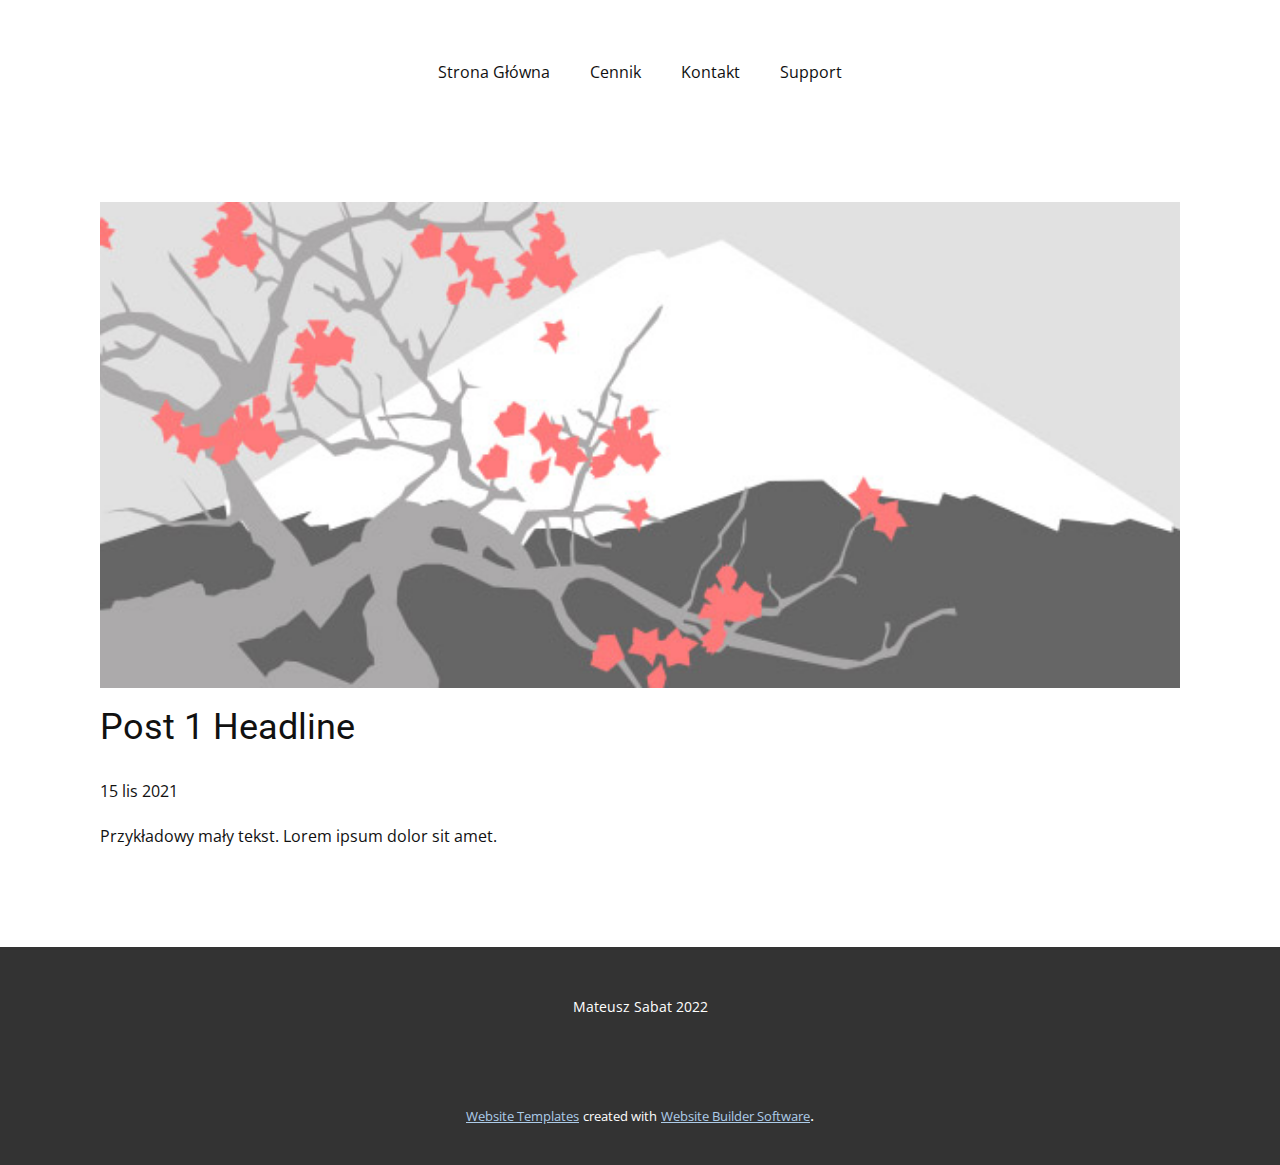
<file: Site1/blog/post.html>
<!doctype html>
<html style="font-size: 16px;"><head>
    <meta name="viewport" content="width=device-width, initial-scale=1.0">
    <meta charset="utf-8">
    <meta name="keywords" content="Post 1 Headline">
    <meta name="description" content="">
    <meta name="page_type" content="np-template-header-footer-from-plugin">
    <title>Post 1 Headline</title>
    <link rel="stylesheet" href="../nicepage.css" media="screen">
<link rel="stylesheet" href="../Post-Template.css" media="screen">
    <script class="u-script" type="text/javascript" src="../jquery.js" defer=""></script>
    <script class="u-script" type="text/javascript" src="../nicepage.js" defer=""></script>
    <meta name="generator" content="Nicepage 3.30.2, nicepage.com">
    <link id="u-theme-google-font" rel="stylesheet" href="https://fonts.googleapis.com/css?family=Roboto:100,100i,300,300i,400,400i,500,500i,700,700i,900,900i|Open+Sans:300,300i,400,400i,600,600i,700,700i,800,800i">
    
    
    <script type="application/ld+json">{
		"@context": "http://schema.org",
		"@type": "Organization",
		"name": ""
}</script>
    <meta name="theme-color" content="#478ac9">
  </head>
  <body class="u-body"><header class="u-align-center u-clearfix u-header u-header" id="sec-3201"><div class="u-clearfix u-sheet u-sheet-1">
        <nav class="u-align-center u-menu u-menu-dropdown u-offcanvas u-menu-1">
          <div class="menu-collapse" style="font-size: 1rem; letter-spacing: 0px;">
            <a class="u-button-style u-custom-left-right-menu-spacing u-custom-padding-bottom u-custom-top-bottom-menu-spacing u-nav-link u-text-active-palette-1-base u-text-hover-palette-2-base" href="#">
              <svg><use xmlns:xlink="http://www.w3.org/1999/xlink" xlink:href="#menu-hamburger"></use></svg>
              <svg version="1.1" xmlns="http://www.w3.org/2000/svg" xmlns:xlink="http://www.w3.org/1999/xlink"><defs><symbol id="menu-hamburger" viewBox="0 0 16 16" style="width: 16px; height: 16px;"><rect y="1" width="16" height="2"></rect><rect y="7" width="16" height="2"></rect><rect y="13" width="16" height="2"></rect>
</symbol>
</defs></svg>
            </a>
          </div>
          <div class="u-custom-menu u-nav-container">
            <ul class="u-nav u-unstyled u-nav-1"><li class="u-nav-item"><a class="u-button-style u-nav-link u-text-active-palette-1-base u-text-hover-palette-2-base" href="../Strona-Główna.html" style="padding: 10px 20px;">Strona Główna</a>
</li><li class="u-nav-item"><a class="u-button-style u-nav-link u-text-active-palette-1-base u-text-hover-palette-2-base" href="../Cennik.html" style="padding: 10px 20px;">Cennik</a>
</li><li class="u-nav-item"><a class="u-button-style u-nav-link u-text-active-palette-1-base u-text-hover-palette-2-base" href="../Kontakt.html" style="padding: 10px 20px;">Kontakt</a>
</li><li class="u-nav-item"><a class="u-button-style u-nav-link u-text-active-palette-1-base u-text-hover-palette-2-base" href="../Support.html" style="padding: 10px 20px;">Support</a>
</li></ul>
          </div>
          <div class="u-custom-menu u-nav-container-collapse">
            <div class="u-black u-container-style u-inner-container-layout u-opacity u-opacity-95 u-sidenav">
              <div class="u-inner-container-layout u-sidenav-overflow">
                <div class="u-menu-close"></div>
                <ul class="u-align-center u-nav u-popupmenu-items u-unstyled u-nav-2"><li class="u-nav-item"><a class="u-button-style u-nav-link" href="../Strona-Główna.html" style="padding: 10px 20px;">Strona Główna</a>
</li><li class="u-nav-item"><a class="u-button-style u-nav-link" href="../Cennik.html" style="padding: 10px 20px;">Cennik</a>
</li><li class="u-nav-item"><a class="u-button-style u-nav-link" href="../Kontakt.html" style="padding: 10px 20px;">Kontakt</a>
</li><li class="u-nav-item"><a class="u-button-style u-nav-link" href="../Support.html" style="padding: 10px 20px;">Support</a>
</li></ul>
              </div>
            </div>
            <div class="u-black u-menu-overlay u-opacity u-opacity-70"></div>
          </div>
        </nav>
      </div></header>
    <section class="u-align-center u-clearfix u-section-1" id="sec-96cb">
      <div class="u-clearfix u-sheet u-valign-middle-md u-valign-middle-sm u-valign-middle-xs u-sheet-1"><!--post_details--><!--post_details_options_json--><!--{"source":""}--><!--/post_details_options_json--><!--blog_post-->
        <div class="u-container-style u-expanded-width u-post-details u-post-details-1">
          <div class="u-container-layout u-valign-middle u-container-layout-1"><!--blog_post_image-->
            <img alt="" class="u-blog-control u-expanded-width u-image u-image-default u-image-1" src="[data-uri]"><!--/blog_post_image--><!--blog_post_header-->
            <h2 class="u-blog-control u-text u-text-1">Post 1 Headline</h2><!--/blog_post_header--><!--blog_post_metadata-->
            <div class="u-blog-control u-metadata u-metadata-1"><!--blog_post_metadata_date-->
              <span class="u-meta-date u-meta-icon">15 lis 2021</span><!--/blog_post_metadata_date--><!--blog_post_metadata_category-->
              <!--/blog_post_metadata_category--><!--blog_post_metadata_comments-->
              <!--/blog_post_metadata_comments-->
            </div><!--/blog_post_metadata--><!--blog_post_content-->
            <div class="u-align-justify u-blog-control u-post-content u-text u-text-2 fr-view">
  Przykładowy mały tekst. Lorem ipsum dolor sit amet.
  </div><!--/blog_post_content-->
          </div>
        </div><!--/blog_post--><!--/post_details-->
      </div>
    </section>
    
    
    <footer class="u-align-center u-clearfix u-footer u-grey-80 u-footer" id="sec-ffbe"><div class="u-clearfix u-sheet u-sheet-1">
        <p class="u-small-text u-text u-text-variant u-text-1">Mateusz Sabat 2022</p>
      </div></footer>
    <section class="u-backlink u-clearfix u-grey-80">
      <a class="u-link" href="https://nicepage.com/website-templates" target="_blank">
        <span>Website Templates</span>
      </a>
      <p class="u-text">
        <span>created with</span>
      </p>
      <a class="u-link" href="" target="_blank">
        <span>Website Builder Software</span>
      </a>. 
    </section>
  
</body></html>
</file>
